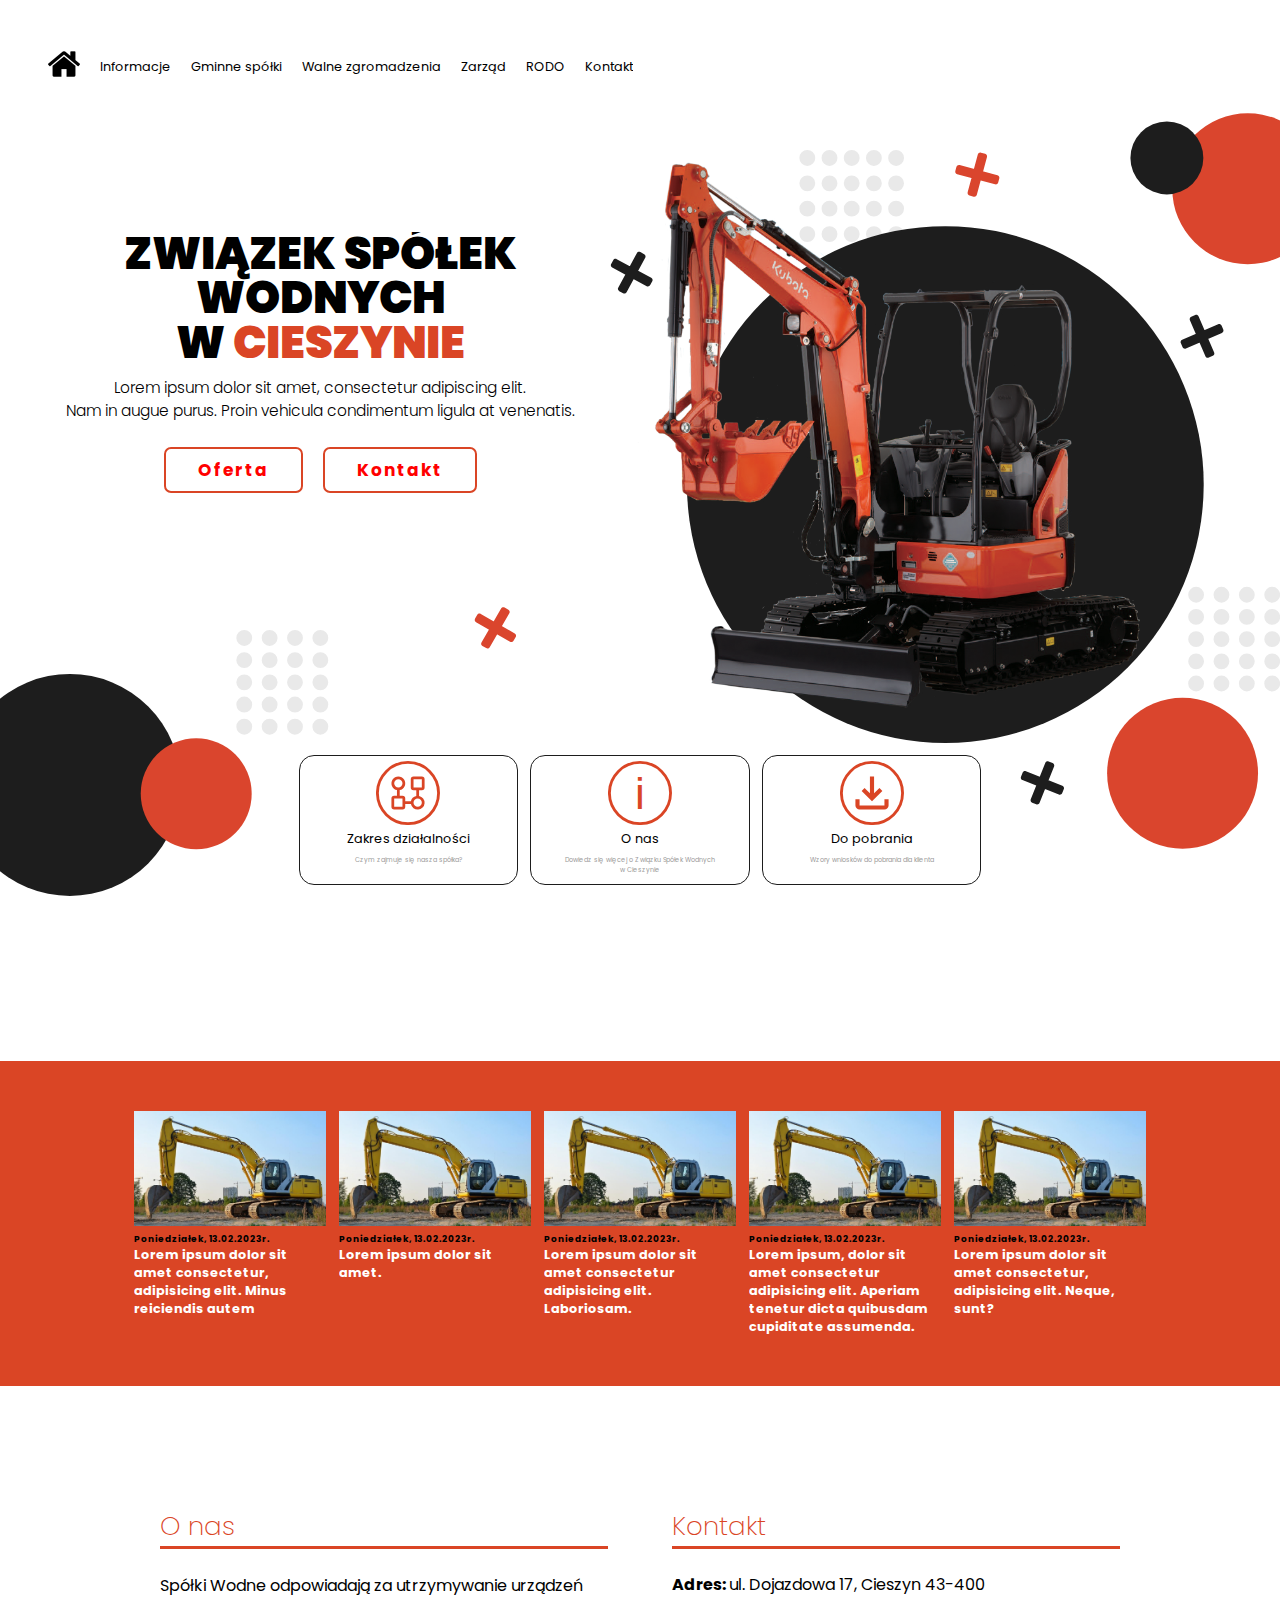
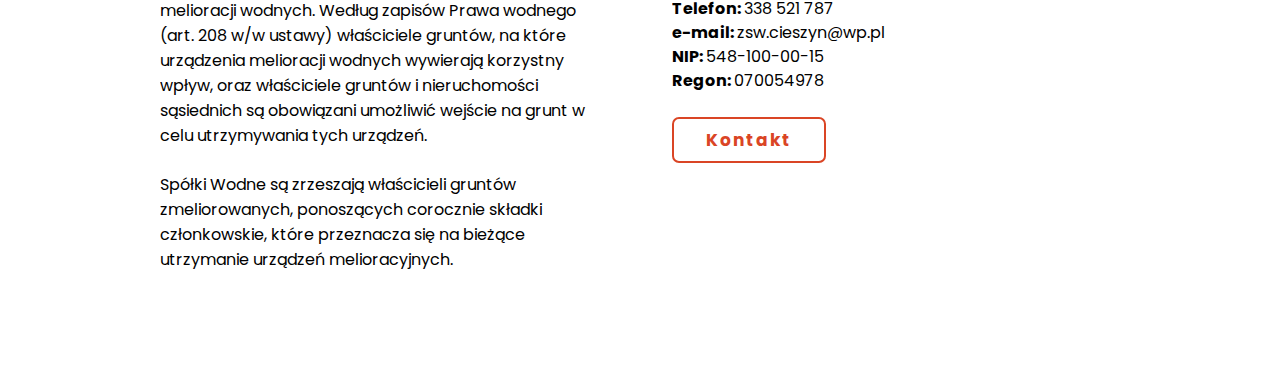
<file: ZSW/pub/index.html>
<!DOCTYPE html>
<html lang="pl">
<head>
    <meta charset="UTF-8">
    <meta http-equiv="X-UA-Compatible" content="IE=edge">
    <meta name="viewport" content="width=device-width, initial-scale=1.0">
    <link rel="stylesheet" href="assets/css/style.css">
    <link rel="preconnect" href="https://fonts.googleapis.com">
    <link rel="preconnect" href="https://fonts.gstatic.com" crossorigin>
    <link href="https://fonts.googleapis.com/css2?family=Poppins:wght@300;400;700;900&display=swap" rel="stylesheet">
    <title>Document</title>
</head>
<body>
    <div class="all">

        <div class="up-navbar">

            <div class="up-navbar-left">

                <ul id="menu">

                    <li><img id="home-logo" src="assets/image/home.png"></li>
                    <li><p>Informacje</p></li>
                    <li><p>Gminne spółki</p></li>
                    <li><p>Walne zgromadzenia</p></li>
                    <li><p>Zarząd</p></li>
                    <li><p>RODO</p></li>
                    <li><p>Kontakt</p></li>

                </ul>
                
            </div>
            <div class="up-navbar-right"></div>

        </div>

        <div class="mid-section">

            <div class="mid-section-left">

                <div class="mid-section-left-headline"><h1>ZWIĄZEK SPÓŁEK<br>WODNYCH<br>W <span class="ch">CIESZYNIE</span></h1></div>

                <div class="mid-section-left-text"><p>Lorem ipsum dolor sit amet, consectetur adipiscing elit.<br> 
                    Nam in augue purus. Proin vehicula condimentum ligula at venenatis.</p></div>

                <div class="mid-section-left-buttons">

                    <button id="oferta">Oferta</button>
                    <button id="kontakt">Kontakt</button>

                </div>
                
            </div>

            <div class="mid-section-right"></div>
            
        </div>

        <div class="down-section">

            <div class="down-section-zakres">

                <div class="ikona"><svg width="23.812mm" height="23.812mm" id="svg-icon" version="1.1" viewBox="0 0 23.812 23.812" xml:space="preserve" xmlns="http://www.w3.org/2000/svg"><g transform="translate(-106.52 -148.44)"><path d="m123.57 159.32a1.028 1.028 0 0 0 1.028-1.028v-3.0841a1.028 1.028 0 0 0-1.028-1.028h-3.0842a1.028 1.028 0 0 0-1.028 1.028v3.0841a1.028 1.028 0 0 0 1.028 1.028h1.0281v2.1075a2.5701 2.5701 0 0 0-2.0047 2.0047h-2.1075v-1.0281a1.028 1.028 0 0 0-1.028-1.028h-1.028v-2.1075a2.5701 2.5701 0 1 0-1.028 0v2.1075h-1.0281a1.028 1.028 0 0 0-1.028 1.028v3.0842a1.028 1.028 0 0 0 1.028 1.028h3.0842a1.028 1.028 0 0 0 1.028-1.028v-1.028h2.1075a2.5701 2.5701 0 1 0 3.0327-3.0328v-2.1075zm-10.281-2.5701a1.5421 1.5421 0 1 1 1.5421 1.5421 1.5421 1.5421 0 0 1-1.5421-1.5421zm3.0842 8.7384h-3.0842v-3.0842h3.0842zm7.1964-1.5421a1.5421 1.5421 0 1 1-1.5421-1.5421 1.5421 1.5421 0 0 1 1.5421 1.5421zm-3.0842-8.7384h3.0842v3.0841h-3.0842z" fill="#da4525" stroke-width="1.1906"/><circle cx="118.42" cy="160.35" r="11.377" fill="none" stroke="#da4525" stroke-linecap="round" stroke-width="1.0583"/></g></svg></div>
                <div class="tekst"><p>Zakres działalności</p></div>
                <div class="tekst-small"><p>Czym zajmuje się nasza spółka?</p></div>

            </div>
            <div class="down-section-onas">

                <div class="ikona"><svg width="23.812mm" height="23.812mm" id="svg-icon" version="1.1" viewBox="0 0 23.812 23.812" xml:space="preserve" xmlns="http://www.w3.org/2000/svg"><g transform="translate(-106.52 -148.44)"><circle cx="118.42" cy="160.35" r="11.377" fill="none" stroke="#da4525" stroke-linecap="round" stroke-width="1.0583"/><text x="116.60964" y="166.23296" fill="#da4525" font-family="Arial" font-size="16.449px" stroke-width=".26458" style="line-height:1.25" xml:space="preserve"><tspan x="116.60964" y="166.23296" fill="#da4525" font-size="16.449px" stroke-width=".26458">i</tspan></text></g></svg></div>
                <div class="tekst"><p>O nas</p></div>
                <div class="tekst-small"><p>Dowiedz się więcej o Związku Spółek Wodnych<br>w Cieszynie</p></div>

            </div>
            <div class="down-section-dopobrania">

                <div class="ikona"><svg width="23.812mm" height="23.812mm" id="svg-icon" version="1.1" viewBox="0 0 23.812 23.812" xml:space="preserve" xmlns="http://www.w3.org/2000/svg"><g transform="translate(-106.52 -148.44)"><circle cx="118.42" cy="160.35" r="11.377" fill="none" stroke="#da4525" stroke-linecap="round" stroke-width="1.0583"/><path d="m113.8 166.51q-0.6361 0-1.0887-0.4526-0.45336-0.45338-0.45336-1.0895v-2.3131h1.5421v2.3131h9.2524v-2.3131h1.5421v2.3131q0 0.6361-0.4526 1.0895-0.45337 0.4526-1.0895 0.4526zm4.6262-3.0842-3.8552-3.8552 1.0794-1.118 2.0047 2.0047v-6.284h1.5421v6.284l2.0047-2.0047 1.0795 1.118z" fill="#da4525" stroke-width="1.5875"/></g></svg></div>
                <div class="tekst"><p>Do pobrania</p></div>
                <div class="tekst-small"><p>Wzory wniosków do pobrania dla klienta</p></div>

            </div>

        </div>

    </div>

    <div class="annoucements-title">

        <div class="announcement">

            <img src="./assets/image/koparka.jpg" id="announcement-image">
            <div class="announcement-date"><p id="a_date">Poniedziałek, 13.02.2023r.</p></div>
            <div class="announcement-text"><h2 id="a_text">Lorem ipsum dolor sit amet consectetur, adipisicing elit. Minus
                reiciendis autem</h2></div>

        </div>
        <div class="announcement">

            <img src="./assets/image/koparka.jpg" id="announcement-image">
            <div class="announcement-date"><p id="a_date">Poniedziałek, 13.02.2023r.</p></div>
            <div class="announcement-text"><h2 id="a_text">Lorem ipsum dolor sit amet.</h2></div>

        </div>
        <div class="announcement">

            <img src="./assets/image/koparka.jpg" id="announcement-image">
            <div class="announcement-date"><p id="a_date">Poniedziałek, 13.02.2023r.</p></div>
            <div class="announcement-text"><h2 id="a_text">Lorem ipsum dolor sit amet consectetur adipisicing elit.
                Laboriosam.</h2></div>

        </div>
        <div class="announcement">

            <img src="./assets/image/koparka.jpg" id="announcement-image">
            <div class="announcement-date"><p id="a_date">Poniedziałek, 13.02.2023r.</p></div>
            <div class="announcement-text"><h2 id="a_text">Lorem ipsum, dolor sit amet consectetur adipisicing elit. Aperiam
                tenetur dicta quibusdam cupiditate assumenda.</h2></div>

        </div>
        <div class="announcement">

            <img src="./assets/image/koparka.jpg" id="announcement-image">
            <div class="announcement-date"><p id="a_date">Poniedziałek, 13.02.2023r.</p></div>
            <div class="announcement-text"><h2 id="a_text">Lorem ipsum dolor sit amet consectetur, adipisicing elit. Neque,
                sunt?</h2></div>

        </div>

    </div>

    <div class="spacer">
        <div class="information" id="about-us">
          <h2>O nas</h2>
          <p>
            Spółki Wodne odpowiadają za utrzymywanie urządzeń melioracji wodnych.
            Według zapisów Prawa wodnego (art. 208 w/w ustawy) właściciele
            gruntów, na które urządzenia melioracji wodnych wywierają korzystny
            wpływ, oraz właściciele gruntów i nieruchomości sąsiednich są
            obowiązani umożliwić wejście na grunt w celu utrzymywania tych
            urządzeń.
          </p>
          <p>Spółki Wodne są zrzeszają właścicieli gruntów zmeliorowanych, ponoszących corocznie składki członkowskie, które przeznacza się na bieżące utrzymanie urządzeń melioracyjnych.</p>
        </div>
        <div class="information" id="contact">
          <h2>Kontakt</h2>
          <div class="contact-info">
            <p id="address">Adres: <span id="test">ul. Dojazdowa 17, Cieszyn 43-400</span></p>
            <p id="telephone">Telefon: <span>338 521 787</span></p>
            <p id="email">e-mail: <span>zsw.cieszyn@wp.pl</span></p>
            <p id="nip">NIP: <span>548-100-00-15</span></p>
            <p id="regon">Regon: <span>070054978</span></p>
            <button id="contact-contact-btn">Kontakt</button>
          </div>
          <div class="contact-image"></div>
        </div>
      </div>

</body>
</html>
</file>
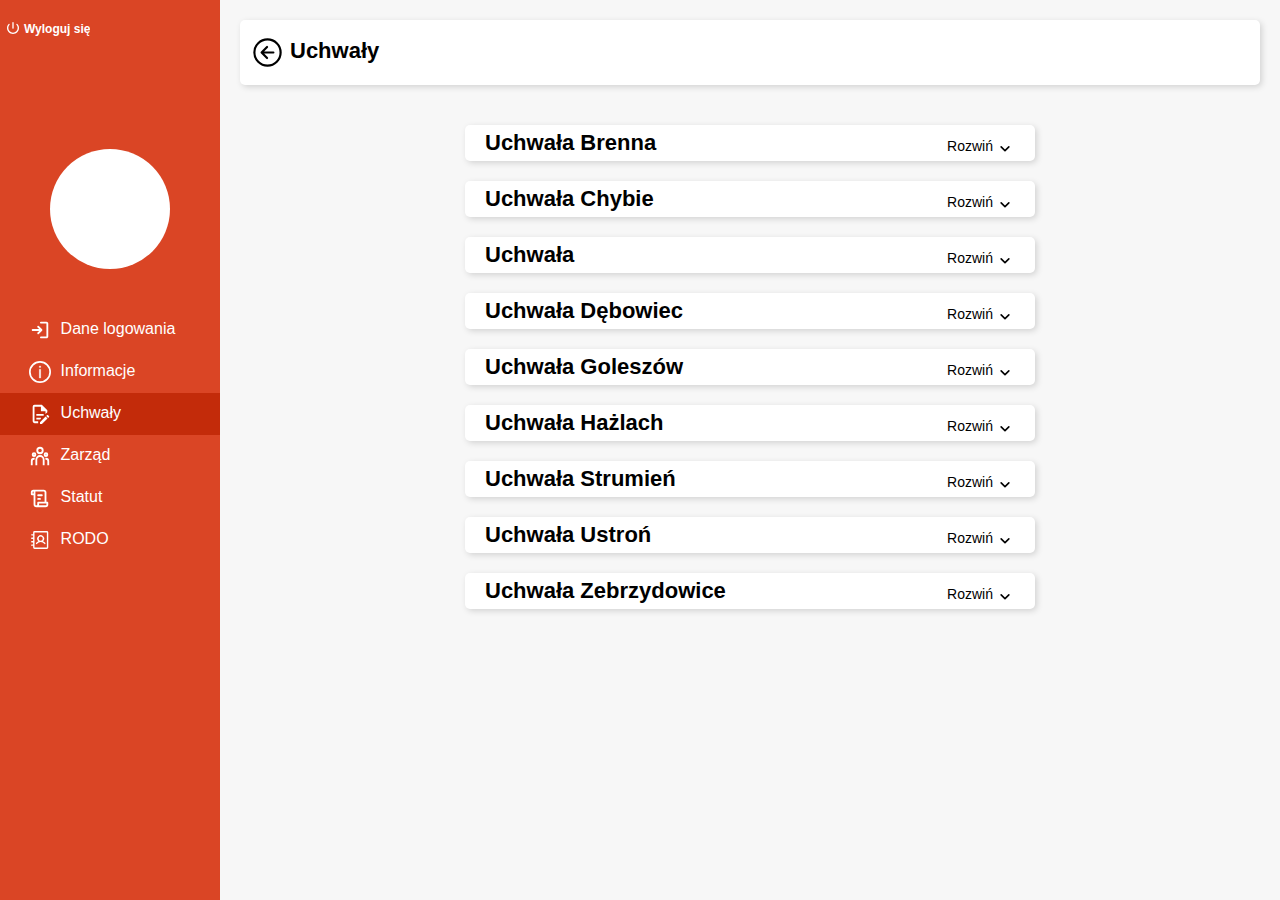
<file: ZSW/html/admin_uchwaly.html>
<!DOCTYPE html>
<html lang="pl">
  <head>
    <meta charset="UTF-8" />
    <meta http-equiv="X-UA-Compatible" content="IE=edge" />
    <meta name="viewport" content="width=device-width, initial-scale=1.0" />
    <link rel="stylesheet" href="../pub/assets/css/admin_uchwaly.css" />
    <title>Administrator - Związek spółek wodnych w Cieszynie</title>
  </head>
  <body>
    <main>
      <div class="left-menu">
        <div class="button-area">
          <button id="sign-out-button">
            <img src="../pub/assets/image/power-rounded.svg" />Wyloguj się
          </button>
        </div>
        <div class="user-icon"></div>
        <div class="menu">
          <ul>
            <li>
              <a href="admin_dane_logowania.html" id="dane-logowania">
                <img src="../pub/assets/image/login-rounded.svg" />Dane
                logowania
              </a>
            </li>
            <li>
              <a href="admin-panel.html" id="informacje">
                <img src="../pub/assets/image/info-menu-icon.svg" />Informacje
              </a>
            </li>
            <li>
              <a href="admin_uchwaly.html" id="uchwaly">
                <img
                  src="../pub/assets/image/file-text-edit-outline.svg"
                />Uchwały
              </a>
            </li>
            <li>
              <a href="admin_zarzad.html" id="zarzad"
                ><img src="../pub/assets/image/team-line.svg" />Zarząd</a
              >
            </li>
            <li>
              <a href="admin_statut.html" id="statut"
                ><img src="../pub/assets/image/paper-line.svg" />Statut</a
              >
            </li>
            <li>
              <a href="admin_rodo.html" id="rodo"
                ><img src="../pub/assets/image/address-book.svg" />RODO</a
              >
            </li>
          </ul>
        </div>
      </div>
      <div class="main-content">
        <div class="up-navbar">
          <h1>
            <a onclick="history.back()"
              ><img
                src="../pub/assets/image/arrow-back-circle-outline.svg" /></a
            >Uchwały
          </h1>
        </div>
        <div class="content-box">
          <div ondblclick="Expand()" class="uchwaly-box" id="brenna">
            <h2 id="uchwaly-title">Uchwała Brenna</h2>
            <span class="show-more" id="show-more"
              ><p class="show-more-text" id="show-more-text">Rozwiń</p>
              <img
                class="show-more-button"
                id="show-more-button"
                src="../pub/assets/image/expand-more-rounded.svg"
                alt="Show-more"
            /></span>
            <div class="spacer" id="spacer"></div>
            <div class="add-content" id="add-content">
              <form class="form" autocomplete="off" method="post">
                <div class="tytul">
                  <input
                    placeholder=" "
                    class="inf-form-input"
                    id="inf-title-input"
                    type="text"
                  />
                  <label for="inf-title-input" class="inf-form-label"
                    >Tytuł uchwały</label
                  >
                </div>
                <div class="tytul">
                  <textarea
                    placeholder=" "
                    id="inf-text-input"
                    class="inf-form-input"
                    type="text"
                  ></textarea>
                  <label for="inf-text-input" class="inf-form-label"
                    >Treść uchwały</label
                  >
                </div>
              </form>
              <button class="add-uchwale" id="add-uchwale">
                Dodaj uchwałę
              </button>
            </div>
          </div>
          <div ondblclick="Expand2()" class="uchwaly-box" id="chybie">
            <h2 id="uchwaly-title-2">Uchwała Chybie</h2>
            <span class="show-more" id="show-more-2"
              ><p class="show-more-text" id="show-more-text-2">Rozwiń</p>
              <img
                class="show-more-button"
                id="show-more-button"
                src="../pub/assets/image/expand-more-rounded.svg"
                alt="Show-more"
            /></span>
            <div class="spacer" id="spacer-2"></div>
            <div class="add-content" id="add-content-2">
              <form class="form" autocomplete="off" method="post">
                <div class="tytul">
                  <input
                    placeholder=" "
                    class="inf-form-input"
                    id="inf-title-input"
                    type="text"
                  />
                  <label for="inf-title-input" class="inf-form-label"
                    >Tytuł uchwały</label
                  >
                </div>
                <div class="tytul">
                  <textarea
                    placeholder=" "
                    id="inf-text-input"
                    class="inf-form-input"
                    type="text"
                  ></textarea>
                  <label for="inf-text-input" class="inf-form-label"
                    >Treść uchwały</label
                  >
                </div>
              </form>
              <button class="add-uchwale" id="add-uchwale-2">
                Dodaj uchwałę
              </button>
            </div>
          </div>
          <div ondblclick="Expand3()" class="uchwaly-box" id="cieszyn">
            <h2 id="uchwaly-title-3">Uchwała</h2>
            <span class="show-more" id="show-more-3"
              ><p class="show-more-text" id="show-more-text-3">Rozwiń</p>
              <img
                class="show-more-button"
                id="show-more-button"
                src="../pub/assets/image/expand-more-rounded.svg"
                alt="Show-more"
            /></span>
            <div class="spacer" id="spacer-3"></div>
            <div class="add-content" id="add-content-3">
              <form class="form" autocomplete="off" method="post">
                <div class="tytul">
                  <input
                    placeholder=" "
                    class="inf-form-input"
                    id="inf-title-input"
                    type="text"
                  />
                  <label for="inf-title-input" class="inf-form-label"
                    >Tytuł uchwały</label
                  >
                </div>
                <div class="tytul">
                  <textarea
                    placeholder=" "
                    id="inf-text-input"
                    class="inf-form-input"
                    type="text"
                  ></textarea>
                  <label for="inf-text-input" class="inf-form-label"
                    >Treść uchwały</label
                  >
                </div>
              </form>
              <button class="add-uchwale" id="add-uchwale-3">
                Dodaj uchwałę
              </button>
            </div>
          </div>
          <div ondblclick="Expand4()" class="uchwaly-box" id="debowiec">
            <h2 id="uchwaly-title-4">Uchwała Dębowiec</h2>
            <span class="show-more" id="show-more-4"
              ><p class="show-more-text" id="show-more-text-4">Rozwiń</p>
              <img
                class="show-more-button"
                id="show-more-button"
                src="../pub/assets/image/expand-more-rounded.svg"
                alt="Show-more"
            /></span>
            <div class="spacer" id="spacer-4"></div>
            <div class="add-content" id="add-content-4">
              <form class="form" autocomplete="off" method="post">
                <div class="tytul">
                  <input
                    placeholder=" "
                    class="inf-form-input"
                    id="inf-title-input"
                    type="text"
                  />
                  <label for="inf-title-input" class="inf-form-label"
                    >Tytuł uchwały</label
                  >
                </div>
                <div class="tytul">
                  <textarea
                    placeholder=" "
                    id="inf-text-input"
                    class="inf-form-input"
                    type="text"
                  ></textarea>
                  <label for="inf-text-input" class="inf-form-label"
                    >Treść uchwały</label
                  >
                </div>
              </form>
              <button class="add-uchwale" id="add-uchwale-4">
                Dodaj uchwałę
              </button>
            </div>
          </div>
          <div ondblclick="Expand5()" class="uchwaly-box" id="goleszow">
            <h2 id="uchwaly-title-5">Uchwała Goleszów</h2>
            <span class="show-more" id="show-more-5"
              ><p class="show-more-text" id="show-more-text-5">Rozwiń</p>
              <img
                class="show-more-button"
                id="show-more-button"
                src="../pub/assets/image/expand-more-rounded.svg"
                alt="Show-more"
            /></span>
            <div class="spacer" id="spacer-5"></div>
            <div class="add-content" id="add-content-5">
              <form class="form" autocomplete="off" method="post">
                <div class="tytul">
                  <input
                    placeholder=" "
                    class="inf-form-input"
                    id="inf-title-input"
                    type="text"
                  />
                  <label for="inf-title-input" class="inf-form-label"
                    >Tytuł uchwały</label
                  >
                </div>
                <div class="tytul">
                  <textarea
                    placeholder=" "
                    id="inf-text-input"
                    class="inf-form-input"
                    type="text"
                  ></textarea>
                  <label for="inf-text-input" class="inf-form-label"
                    >Treść uchwały</label
                  >
                </div>
              </form>
              <button class="add-uchwale" id="add-uchwale-5">
                Dodaj uchwałę
              </button>
            </div>
          </div>
          <div ondblclick="Expand6()" class="uchwaly-box" id="hazlach">
            <h2 id="uchwaly-title-6">Uchwała Hażlach</h2>
            <span class="show-more" id="show-more-6"
              ><p class="show-more-text" id="show-more-text-6">Rozwiń</p>
              <img
                class="show-more-button"
                id="show-more-button"
                src="../pub/assets/image/expand-more-rounded.svg"
                alt="Show-more"
            /></span>
            <div class="spacer" id="spacer-6"></div>
            <div class="add-content" id="add-content-6">
              <form class="form" autocomplete="off" method="post">
                <div class="tytul">
                  <input
                    placeholder=" "
                    class="inf-form-input"
                    id="inf-title-input"
                    type="text"
                  />
                  <label for="inf-title-input" class="inf-form-label"
                    >Tytuł uchwały</label
                  >
                </div>
                <div class="tytul">
                  <textarea
                    placeholder=" "
                    id="inf-text-input"
                    class="inf-form-input"
                    type="text"
                  ></textarea>
                  <label for="inf-text-input" class="inf-form-label"
                    >Treść uchwały</label
                  >
                </div>
              </form>
              <button class="add-uchwale" id="add-uchwale-6">
                Dodaj uchwałę
              </button>
            </div>
          </div>
          <div ondblclick="Expand7()" class="uchwaly-box" id="strumien">
            <h2 id="uchwaly-title-7">Uchwała Strumień</h2>
            <span class="show-more" id="show-more-7"
              ><p class="show-more-text" id="show-more-text-7">Rozwiń</p>
              <img
                class="show-more-button"
                id="show-more-button"
                src="../pub/assets/image/expand-more-rounded.svg"
                alt="Show-more"
            /></span>
            <div class="spacer" id="spacer-7"></div>
            <div class="add-content" id="add-content-7">
              <form class="form" autocomplete="off" method="post">
                <div class="tytul">
                  <input
                    placeholder=" "
                    class="inf-form-input"
                    id="inf-title-input"
                    type="text"
                  />
                  <label for="inf-title-input" class="inf-form-label"
                    >Tytuł uchwały</label
                  >
                </div>
                <div class="tytul">
                  <textarea
                    placeholder=" "
                    id="inf-text-input"
                    class="inf-form-input"
                    type="text"
                  ></textarea>
                  <label for="inf-text-input" class="inf-form-label"
                    >Treść uchwały</label
                  >
                </div>
              </form>
              <button class="add-uchwale" id="add-uchwale-7">
                Dodaj uchwałę
              </button>
            </div>
          </div>
          <div ondblclick="Expand8()" class="uchwaly-box" id="ustron">
            <h2 id="uchwaly-title-8">Uchwała Ustroń</h2>
            <span class="show-more" id="show-more-8"
              ><p class="show-more-text" id="show-more-text-8">Rozwiń</p>
              <img
                class="show-more-button"
                id="show-more-button"
                src="../pub/assets/image/expand-more-rounded.svg"
                alt="Show-more"
            /></span>
            <div class="spacer" id="spacer-8"></div>
            <div class="add-content" id="add-content-8">
              <form class="form" autocomplete="off" method="post">
                <div class="tytul">
                  <input
                    placeholder=" "
                    class="inf-form-input"
                    id="inf-title-input"
                    type="text"
                  />
                  <label for="inf-title-input" class="inf-form-label"
                    >Tytuł uchwały</label
                  >
                </div>
                <div class="tytul">
                  <textarea
                    placeholder=" "
                    id="inf-text-input"
                    class="inf-form-input"
                    type="text"
                  ></textarea>
                  <label for="inf-text-input" class="inf-form-label"
                    >Treść uchwały</label
                  >
                </div>
              </form>
              <button class="add-uchwale" id="add-uchwale-8">
                Dodaj uchwałę
              </button>
            </div>
          </div>
          <div ondblclick="Expand9()" class="uchwaly-box" id="zebrzydowice">
            <h2 id="uchwaly-title-9">Uchwała Zebrzydowice</h2>
            <span class="show-more" id="show-more-9"
              ><p class="show-more-text" id="show-more-text-9">Rozwiń</p>
              <img
                class="show-more-button"
                id="show-more-button"
                src="../pub/assets/image/expand-more-rounded.svg"
                alt="Show-more"
            /></span>
            <div class="spacer" id="spacer-9"></div>
            <div class="add-content" id="add-content-9">
              <form class="form" autocomplete="off" method="post">
                <div class="tytul">
                  <input
                    placeholder=" "
                    class="inf-form-input"
                    id="inf-title-input"
                    type="text"
                  />
                  <label for="inf-title-input" class="inf-form-label"
                    >Tytuł uchwały</label
                  >
                </div>
                <div class="tytul">
                  <textarea
                    placeholder=" "
                    id="inf-text-input"
                    class="inf-form-input"
                    type="text"
                  ></textarea>
                  <label for="inf-text-input" class="inf-form-label"
                    >Treść uchwały</label
                  >
                </div>
              </form>
              <button class="add-uchwale" id="add-uchwale-9">
                Dodaj uchwałę
              </button>
            </div>
          </div>
        </div>
      </div>
    </main>
    <script src="../pub/assets/js/admin_uchwaly.js"></script>
  </body>
</html>
</file>
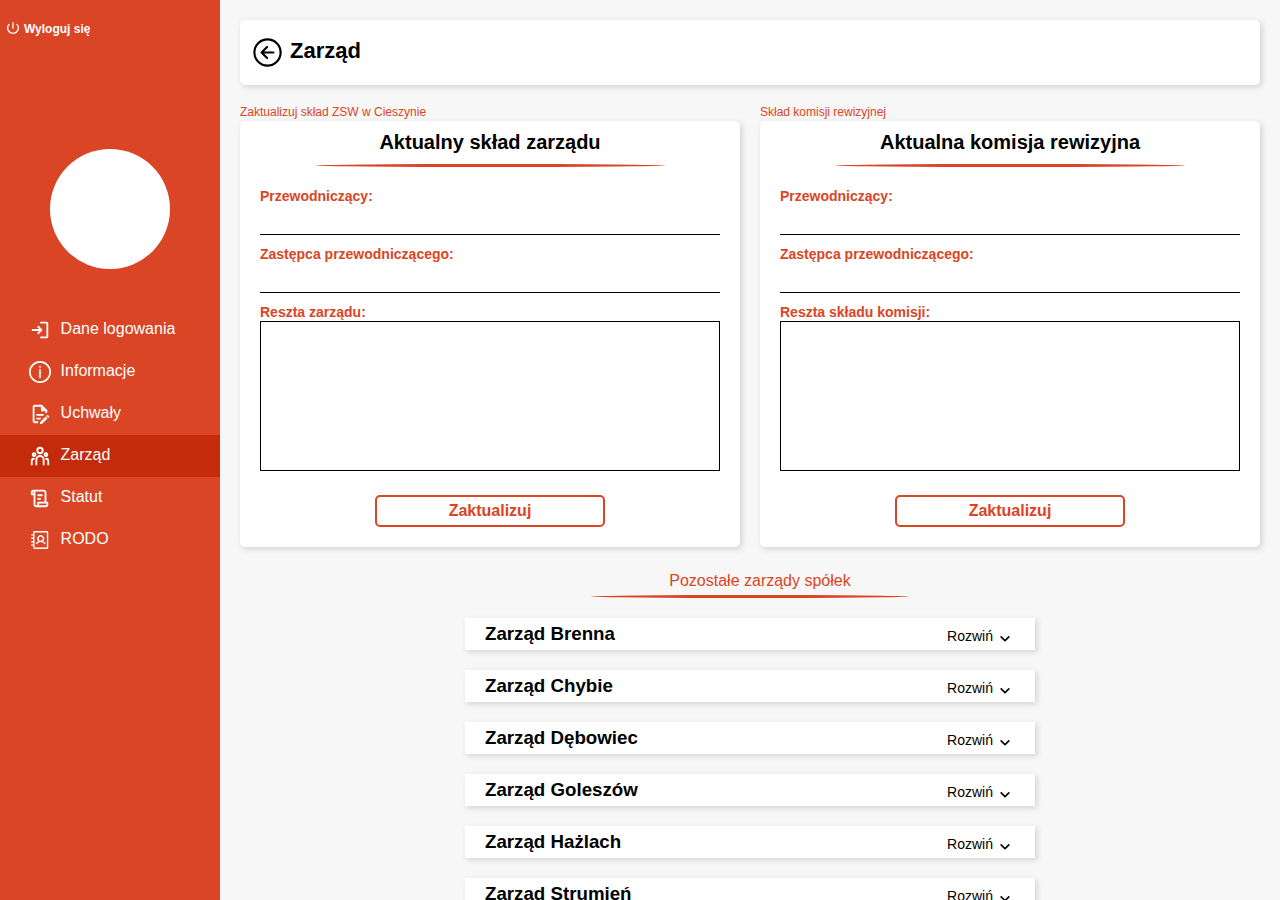
<file: ZSW/html/admin_zarzad.html>
<!DOCTYPE html>
<html lang="pl">
  <head>
    <meta charset="UTF-8" />
    <meta http-equiv="X-UA-Compatible" content="IE=edge" />
    <meta name="viewport" content="width=device-width, initial-scale=1.0" />
    <link rel="stylesheet" href="../pub/assets/css/admin_zarzad.css" />
    <title>Administrator - Związek spółek wodnych w Cieszynie</title>
  </head>
  <body>
    <main>
      <div class="left-menu">
        <div class="button-area">
          <button id="sign-out-button">
            <img src="../pub/assets/image/power-rounded.svg" />Wyloguj się
          </button>
        </div>
        <div class="user-icon"></div>
        <div class="menu">
          <ul>
            <li>
              <a href="admin_dane_logowania.html" id="dane-logowania">
                <img src="../pub/assets/image/login-rounded.svg" />Dane
                logowania
              </a>
            </li>
            <li>
              <a href="admin-panel.html" id="informacje">
                <img src="../pub/assets/image/info-menu-icon.svg" />Informacje
              </a>
            </li>
            <li>
              <a href="admin_uchwaly.html" id="uchwaly">
                <img
                  src="../pub/assets/image/file-text-edit-outline.svg"
                />Uchwały
              </a>
            </li>
            <li>
              <a href="admin_zarzad.html" id="zarzad"
                ><img src="../pub/assets/image/team-line.svg" />Zarząd</a
              >
            </li>
            <li>
              <a href="admin_statut.html" id="statut"
                ><img src="../pub/assets/image/paper-line.svg" />Statut</a
              >
            </li>
            <li>
              <a href="admin_rodo.html" id="rodo"
                ><img src="../pub/assets/image/address-book.svg" />RODO</a
              >
            </li>
          </ul>
        </div>
      </div>
      <div class="main-content">
        <div class="up-navbar">
          <h1>
            <a onclick="history.back()"
              ><img
                src="../pub/assets/image/arrow-back-circle-outline.svg" /></a
            >Zarząd
          </h1>
        </div>
        <div class="box-title">
          <div class="inf-title"><p>Zaktualizuj skład ZSW w Cieszynie</p></div>
          <div class="img-title"><p>Skład komisji rewizyjnej</p></div>
        </div>
        <div class="information-input-box">
          <div class="informations">
            <h2>Aktualny skład zarządu</h2>
            <div class="spacer" id="spacer"></div>
            <form class="form" id="first-form">
              <label for="przewodniczacy" class="form-label"
                >Przewodniczący:</label
              >
              <input type="text" class="form-input" id="przewodniczacy" />
              <label for="zastepa-przewodniczacego" class="form-label"
                >Zastępca przewodniczącego:</label
              >
              <input
                type="text"
                class="form-input"
                id="zastepa-przewodniczacego"
              />
              <label for="zastepa-przewodniczacego" class="form-label"
                >Reszta zarządu:</label
              >
              <textarea class="form-textarea"></textarea>
              <div class="btn-area">
                <button id="update-btn">Zaktualizuj</button>
              </div>
            </form>
          </div>
          <div class="images-input-box">
            <h2>Aktualna komisja rewizyjna</h2>
            <div class="spacer" id="spacer"></div>
            <form class="form" id="first-form">
              <label for="przewodniczacy" class="form-label"
                >Przewodniczący:</label
              >
              <input type="text" class="form-input" id="przewodniczacy" />
              <label for="zastepa-przewodniczacego" class="form-label"
                >Zastępca przewodniczącego:</label
              >
              <input
                type="text"
                class="form-input"
                id="zastepa-przewodniczacego"
              />
              <label for="zastepa-przewodniczacego" class="form-label"
                >Reszta składu komisji:</label
              >
              <textarea class="form-textarea"></textarea>
              <div class="btn-area">
                <button id="update-btn">Zaktualizuj</button>
              </div>
            </form>
          </div>
        </div>
        <div class="box-title">
          <div class="inf-title" id="second-title-box">
            <p>Pozostałe zarządy spółek</p>
          </div>
        </div>
        <div class="spacer" id="second-spacer"></div>
        <div ondblclick="Expand()" class="zarzad-box" id="brenna">
          <h3 id="zarzad-title">Zarząd Brenna</h3>
          <div class="rest-spacer" id="rest-spacer"></div>
          <span class="show-more" id="show-more"
            ><p class="show-more-text" id="show-more-text">Rozwiń</p>
            <img
              class="show-more-button"
              id="show-more-button"
              src="../pub/assets/image/expand-more-rounded.svg"
              alt="Show-more"
          /></span>
          <form class="form" id="form">
            <label for="przewodniczacy" class="form-label"
              >Przewodniczący:</label
            >
            <input type="text" class="form-input" id="przewodniczacy" />
            <label for="zastepa-przewodniczacego" class="form-label"
              >Zastępca przewodniczącego:</label
            >
            <input
              type="text"
              class="form-input"
              id="zastepa-przewodniczacego"
            />
            <label for="zastepa-przewodniczacego" class="form-label"
              >Reszta składu zarządu:</label
            >
            <textarea class="form-textarea"></textarea>
            <div class="btn-area">
              <button id="update-btn">Zaktualizuj</button>
            </div>
          </form>
        </div>
        <div ondblclick="Expand2()" class="zarzad-box" id="chybie">
          <h3 id="zarzad-title-2">Zarząd Chybie</h3>
          <div class="rest-spacer" id="rest-spacer-2"></div>
          <span class="show-more" id="show-more-2"
            ><p class="show-more-text" id="show-more-text">Rozwiń</p>
            <img
              class="show-more-button"
              id="show-more-button"
              src="../pub/assets/image/expand-more-rounded.svg"
              alt="Show-more"
          /></span>
          <form class="form" id="form-2">
            <label for="przewodniczacy" class="form-label"
              >Przewodniczący:</label
            >
            <input type="text" class="form-input" id="przewodniczacy" />
            <label for="zastepa-przewodniczacego" class="form-label"
              >Zastępca przewodniczącego:</label
            >
            <input
              type="text"
              class="form-input"
              id="zastepa-przewodniczacego"
            />
            <label for="zastepa-przewodniczacego" class="form-label"
              >Reszta składu zarządu:</label
            >
            <textarea class="form-textarea"></textarea>
            <div class="btn-area">
              <button id="update-btn">Zaktualizuj</button>
            </div>
          </form>
        </div>
        <div ondblclick="Expand3()" class="zarzad-box" id="debowiec">
          <h3 id="zarzad-title-3">Zarząd Dębowiec</h3>
          <div class="rest-spacer" id="rest-spacer-3"></div>
          <span class="show-more" id="show-more-3"
            ><p class="show-more-text" id="show-more-text">Rozwiń</p>
            <img
              class="show-more-button"
              id="show-more-button"
              src="../pub/assets/image/expand-more-rounded.svg"
              alt="Show-more"
          /></span>
          <form class="form" id="form-3">
            <label for="przewodniczacy" class="form-label"
              >Przewodniczący:</label
            >
            <input type="text" class="form-input" id="przewodniczacy" />
            <label for="zastepa-przewodniczacego" class="form-label"
              >Zastępca przewodniczącego:</label
            >
            <input
              type="text"
              class="form-input"
              id="zastepa-przewodniczacego"
            />
            <label for="zastepa-przewodniczacego" class="form-label"
              >Reszta składu zarządu:</label
            >
            <textarea class="form-textarea"></textarea>
            <div class="btn-area">
              <button id="update-btn">Zaktualizuj</button>
            </div>
          </form>
        </div>
        <div ondblclick="Expand4()" class="zarzad-box" id="goleszow">
          <h3 id="zarzad-title-4">Zarząd Goleszów</h3>
          <div class="rest-spacer" id="rest-spacer-4"></div>
          <span class="show-more" id="show-more-4"
            ><p class="show-more-text" id="show-more-text">Rozwiń</p>
            <img
              class="show-more-button"
              id="show-more-button"
              src="../pub/assets/image/expand-more-rounded.svg"
              alt="Show-more"
          /></span>
          <form class="form" id="form-4">
            <label for="przewodniczacy" class="form-label"
              >Przewodniczący:</label
            >
            <input type="text" class="form-input" id="przewodniczacy" />
            <label for="zastepa-przewodniczacego" class="form-label"
              >Zastępca przewodniczącego:</label
            >
            <input
              type="text"
              class="form-input"
              id="zastepa-przewodniczacego"
            />
            <label for="zastepa-przewodniczacego" class="form-label"
              >Reszta składu zarządu:</label
            >
            <textarea class="form-textarea"></textarea>
            <div class="btn-area">
              <button id="update-btn">Zaktualizuj</button>
            </div>
          </form>
        </div>
        <div ondblclick="Expand5()" class="zarzad-box" id="hazlach">
          <h3 id="zarzad-title-5">Zarząd Hażlach</h3>
          <div class="rest-spacer" id="rest-spacer-5"></div>
          <span class="show-more" id="show-more-5"
            ><p class="show-more-text" id="show-more-text">Rozwiń</p>
            <img
              class="show-more-button"
              id="show-more-button"
              src="../pub/assets/image/expand-more-rounded.svg"
              alt="Show-more"
          /></span>
          <form class="form" id="form-5">
            <label for="przewodniczacy" class="form-label"
              >Przewodniczący:</label
            >
            <input type="text" class="form-input" id="przewodniczacy" />
            <label for="zastepa-przewodniczacego" class="form-label"
              >Zastępca przewodniczącego:</label
            >
            <input
              type="text"
              class="form-input"
              id="zastepa-przewodniczacego"
            />
            <label for="zastepa-przewodniczacego" class="form-label"
              >Reszta składu zarządu:</label
            >
            <textarea class="form-textarea"></textarea>
            <div class="btn-area">
              <button id="update-btn">Zaktualizuj</button>
            </div>
          </form>
        </div>
        <div ondblclick="Expand6()" class="zarzad-box" id="strumien">
          <h3 id="zarzad-title-6">Zarząd Strumień</h3>
          <div class="rest-spacer" id="rest-spacer-6"></div>
          <span class="show-more" id="show-more-6"
            ><p class="show-more-text" id="show-more-text">Rozwiń</p>
            <img
              class="show-more-button"
              id="show-more-button"
              src="../pub/assets/image/expand-more-rounded.svg"
              alt="Show-more"
          /></span>
          <form class="form" id="form-6">
            <label for="przewodniczacy" class="form-label"
              >Przewodniczący:</label
            >
            <input type="text" class="form-input" id="przewodniczacy" />
            <label for="zastepa-przewodniczacego" class="form-label"
              >Zastępca przewodniczącego:</label
            >
            <input
              type="text"
              class="form-input"
              id="zastepa-przewodniczacego"
            />
            <label for="zastepa-przewodniczacego" class="form-label"
              >Reszta składu zarządu:</label
            >
            <textarea class="form-textarea"></textarea>
            <div class="btn-area">
              <button id="update-btn">Zaktualizuj</button>
            </div>
          </form>
        </div>
        <div ondblclick="Expand7()" class="zarzad-box" id="ustron">
          <h3 id="zarzad-title-7">Zarząd Ustroń</h3>
          <div class="rest-spacer" id="rest-spacer-7"></div>
          <span class="show-more" id="show-more-7"
            ><p class="show-more-text" id="show-more-text">Rozwiń</p>
            <img
              class="show-more-button"
              id="show-more-button"
              src="../pub/assets/image/expand-more-rounded.svg"
              alt="Show-more"
          /></span>
          <form class="form" id="form-7">
            <label for="przewodniczacy" class="form-label"
              >Przewodniczący:</label
            >
            <input type="text" class="form-input" id="przewodniczacy" />
            <label for="zastepa-przewodniczacego" class="form-label"
              >Zastępca przewodniczącego:</label
            >
            <input
              type="text"
              class="form-input"
              id="zastepa-przewodniczacego"
            />
            <label for="zastepa-przewodniczacego" class="form-label"
              >Reszta składu zarządu:</label
            >
            <textarea class="form-textarea"></textarea>
            <div class="btn-area">
              <button id="update-btn">Zaktualizuj</button>
            </div>
          </form>
        </div>
        <div ondblclick="Expand8()" class="zarzad-box" id="zebrzydowice">
          <h3 id="zarzad-title-8">Zarząd Zebrzydowice</h3>
          <div class="rest-spacer" id="rest-spacer-8"></div>
          <span class="show-more" id="show-more-8"
            ><p class="show-more-text" id="show-more-text">Rozwiń</p>
            <img
              class="show-more-button"
              id="show-more-button"
              src="../pub/assets/image/expand-more-rounded.svg"
              alt="Show-more"
          /></span>
          <form class="form" id="form-8">
            <label for="przewodniczacy" class="form-label"
              >Przewodniczący:</label
            >
            <input type="text" class="form-input" id="przewodniczacy" />
            <label for="zastepa-przewodniczacego" class="form-label"
              >Zastępca przewodniczącego:</label
            >
            <input
              type="text"
              class="form-input"
              id="zastepa-przewodniczacego"
            />
            <label for="zastepa-przewodniczacego" class="form-label"
              >Reszta składu zarządu:</label
            >
            <textarea class="form-textarea"></textarea>
            <div class="btn-area">
              <button id="update-btn">Zaktualizuj</button>
            </div>
          </form>
        </div>
      </div>
    </main>
    <script src="../pub/assets/js/admin_zarzad.js"></script>
  </body>
</html>
</file>
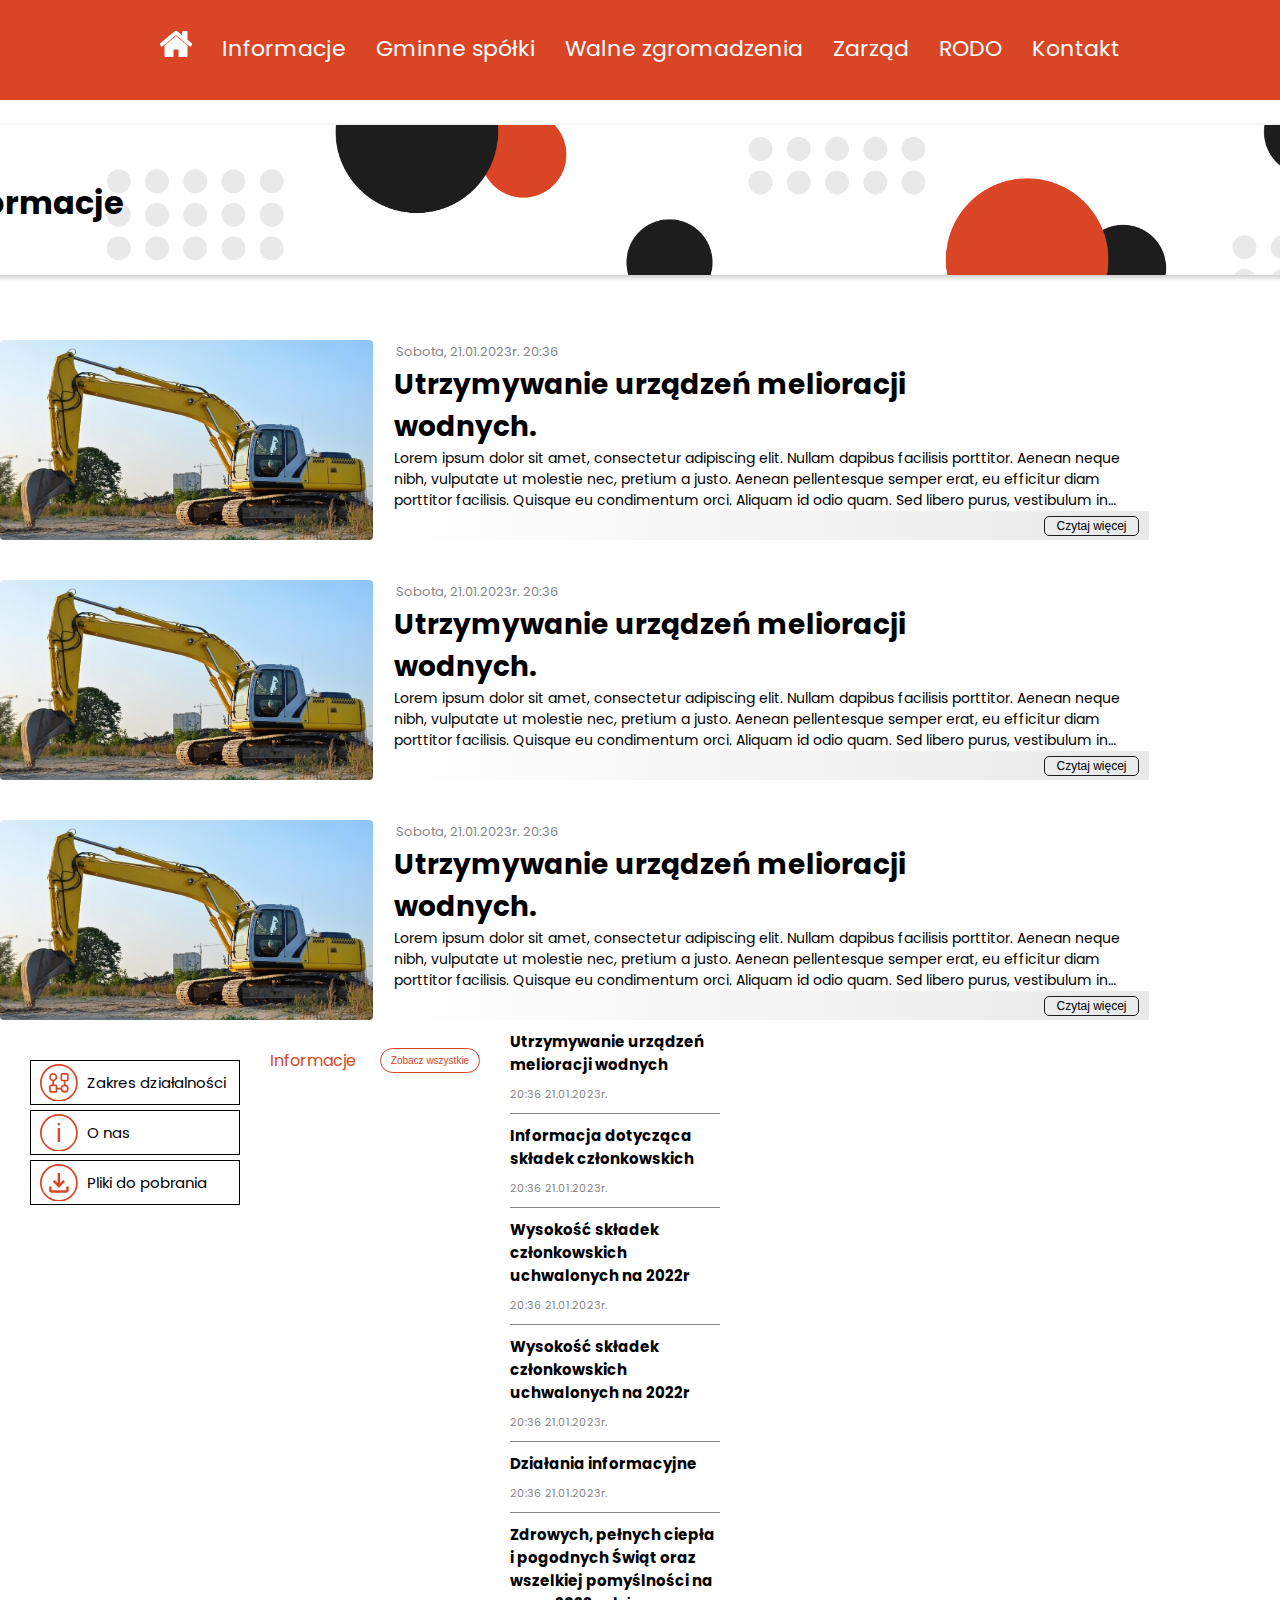
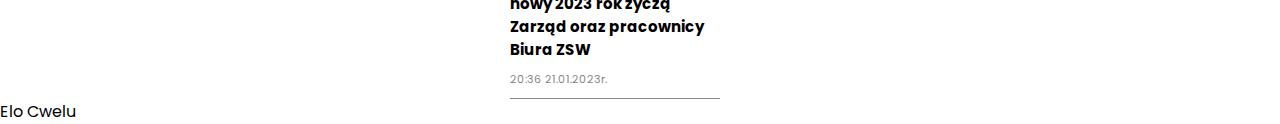
<file: ZSW/html/informacje.html>
<!DOCTYPE html>
<html lang="pl">
<head>
    <meta charset="UTF-8">
    <meta http-equiv="X-UA-Compatible" content="IE=edge">
    <meta name="viewport" content="width=device-width, initial-scale=1.0">
    <link rel="preconnect" href="https://fonts.googleapis.com">
    <link rel="preconnect" href="https://fonts.gstatic.com" crossorigin>
    <link href="https://fonts.googleapis.com/css2?family=Poppins:wght@300;400;700;900&display=swap" rel="stylesheet">
    <link rel="stylesheet" href="../pub/assets/css/informacje.css">
    <title>Document</title>
</head>
<body>

    <div class="up-navbar">

        <ul>

            <li><img src="../pub/assets/image/home-white.png" id="up-navbar-home"></li>
            <li>Informacje</li>
            <li>Gminne spółki</li>
            <li>Walne zgromadzenia</li>
            <li>Zarząd</li>
            <li>RODO</li>
            <li>Kontakt</li>

        </ul>

    </div>

    <div class="banner-box">

        <div class="banner"><h1>Informacje</h1></div>

    </div>

    <div class="main">

        <div class="main-all-informations">

            <div class="main-left">

                <div class="main-left-whole">

                    <div class="main-information-image"><img src="../pub/assets/image/koparka.jpg" id="image-id"></div>
                    <div class="main-information-text">

                        <div class="main-information-text-date"><p>Sobota, 21.01.2023r. 20:36</p></div>
                        <div class="main-information-text-headline"><h1>Utrzymywanie urządzeń melioracji wodnych.</h1></div>
                        <div class="main-information-text-text"><p>Lorem ipsum dolor sit amet, consectetur adipiscing elit. Nullam dapibus facilisis porttitor. Aenean neque nibh, vulputate ut molestie nec, pretium a justo. Aenean pellentesque semper erat, eu efficitur diam porttitor facilisis. Quisque eu condimentum orci. Aliquam id odio quam. Sed libero purus, vestibulum in tincidunt ut, bibendum nec arcu. Nunc vitae interdum ipsum, id luctus ante. Quisque mattis id nisi in fringilla. Etiam luctus quam non tellus maximus suscipit. Nulla purus diam, cursus sit amet vehicula non, facilisis sed orci. Morbi scelerisque eget lacus ac congue.</p></div>
                        <div class="main-information-text-button"><button id="more-button">Czytaj więcej</button></div>

                    </div>

                </div>

                <div class="main-left-whole">

                    <div class="main-information-image"><img src="../pub/assets/image/koparka.jpg" id="image-id"></div>
                    <div class="main-information-text">

                        <div class="main-information-text-date"><p>Sobota, 21.01.2023r. 20:36</p></div>
                        <div class="main-information-text-headline"><h1>Utrzymywanie urządzeń melioracji wodnych.</h1></div>
                        <div class="main-information-text-text"><p>Lorem ipsum dolor sit amet, consectetur adipiscing elit. Nullam dapibus facilisis porttitor. Aenean neque nibh, vulputate ut molestie nec, pretium a justo. Aenean pellentesque semper erat, eu efficitur diam porttitor facilisis. Quisque eu condimentum orci. Aliquam id odio quam. Sed libero purus, vestibulum in tincidunt ut, bibendum nec arcu. Nunc vitae interdum ipsum, id luctus ante. Quisque mattis id nisi in fringilla. Etiam luctus quam non tellus maximus suscipit. Nulla purus diam, cursus sit amet vehicula non, facilisis sed orci. Morbi scelerisque eget lacus ac congue.</p></div>
                        <div class="main-information-text-button"><button id="more-button">Czytaj więcej</button></div>

                    </div>

                </div>

                <div class="main-left-whole">

                    <div class="main-information-image"><img src="../pub/assets/image/koparka.jpg" id="image-id"></div>
                    <div class="main-information-text">

                        <div class="main-information-text-date"><p>Sobota, 21.01.2023r. 20:36</p></div>
                        <div class="main-information-text-headline"><h1>Utrzymywanie urządzeń melioracji wodnych.</h1></div>
                        <div class="main-information-text-text"><p>Lorem ipsum dolor sit amet, consectetur adipiscing elit. Nullam dapibus facilisis porttitor. Aenean neque nibh, vulputate ut molestie nec, pretium a justo. Aenean pellentesque semper erat, eu efficitur diam porttitor facilisis. Quisque eu condimentum orci. Aliquam id odio quam. Sed libero purus, vestibulum in tincidunt ut, bibendum nec arcu. Nunc vitae interdum ipsum, id luctus ante. Quisque mattis id nisi in fringilla. Etiam luctus quam non tellus maximus suscipit. Nulla purus diam, cursus sit amet vehicula non, facilisis sed orci. Morbi scelerisque eget lacus ac congue.</p></div>
                        <div class="main-information-text-button"><button id="more-button">Czytaj więcej</button></div>

                    </div>

                </div>

            </div>

            <div class="main-right-menu">

                <div class="zakres">
                    <div class="lg-img"><svg width="10mm" height="10mm" version="1.1" viewBox="0 0 23.812 23.812" xml:space="preserve" xmlns="http://www.w3.org/2000/svg"><g transform="translate(-106.52 -148.44)"><path d="m123.57 159.32a1.028 1.028 0 0 0 1.028-1.028v-3.0841a1.028 1.028 0 0 0-1.028-1.028h-3.0842a1.028 1.028 0 0 0-1.028 1.028v3.0841a1.028 1.028 0 0 0 1.028 1.028h1.0281v2.1075a2.5701 2.5701 0 0 0-2.0047 2.0047h-2.1075v-1.0281a1.028 1.028 0 0 0-1.028-1.028h-1.028v-2.1075a2.5701 2.5701 0 1 0-1.028 0v2.1075h-1.0281a1.028 1.028 0 0 0-1.028 1.028v3.0842a1.028 1.028 0 0 0 1.028 1.028h3.0842a1.028 1.028 0 0 0 1.028-1.028v-1.028h2.1075a2.5701 2.5701 0 1 0 3.0327-3.0328v-2.1075zm-10.281-2.5701a1.5421 1.5421 0 1 1 1.5421 1.5421 1.5421 1.5421 0 0 1-1.5421-1.5421zm3.0842 8.7384h-3.0842v-3.0842h3.0842zm7.1964-1.5421a1.5421 1.5421 0 1 1-1.5421-1.5421 1.5421 1.5421 0 0 1 1.5421 1.5421zm-3.0842-8.7384h3.0842v3.0841h-3.0842z" fill="#da4525" stroke-width="1.1906"/><circle cx="118.42" cy="160.35" r="11.377" fill="none" stroke="#da4525" stroke-linecap="round" stroke-width="1.0583"/></g></svg></div>
                    <div class="lg-text"><p>Zakres działalności</p></div>
                </div>
                <div class="onas">
                    <div class="lg-img"><svg width="10mm" height="10mm" version="1.1" viewBox="0 0 23.812 23.812" xml:space="preserve" xmlns="http://www.w3.org/2000/svg"><g transform="translate(-106.52 -148.44)"><circle cx="118.42" cy="160.35" r="11.377" fill="none" stroke="#da4525" stroke-linecap="round" stroke-width="1.0583"/><text x="116.60964" y="166.23296" fill="#da4525" font-family="Arial" font-size="16.449px" stroke-width=".26458" style="line-height:1.25" xml:space="preserve"><tspan x="116.60964" y="166.23296" fill="#da4525" font-size="16.449px" stroke-width=".26458">i</tspan></text></g></svg></div>
                    <div class="lg-text"><p>O nas</p></div>
                </div>
                <div class="pliki">
                    <div class="lg-img"><svg width="10mm" height="10mm" version="1.1" viewBox="0 0 23.812 23.812" xml:space="preserve" xmlns="http://www.w3.org/2000/svg"><g transform="translate(-106.52 -148.44)"><circle cx="118.42" cy="160.35" r="11.377" fill="none" stroke="#da4525" stroke-linecap="round" stroke-width="1.0583"/><path d="m113.8 166.51q-0.6361 0-1.0887-0.4526-0.45336-0.45338-0.45336-1.0895v-2.3131h1.5421v2.3131h9.2524v-2.3131h1.5421v2.3131q0 0.6361-0.4526 1.0895-0.45337 0.4526-1.0895 0.4526zm4.6262-3.0842-3.8552-3.8552 1.0794-1.118 2.0047 2.0047v-6.284h1.5421v6.284l2.0047-2.0047 1.0795 1.118z" fill="#da4525" stroke-width="1.5875"/></g></svg></div>
                    <div class="lg-text"><p>Pliki do pobrania</p></div>
                </div>

            </div>

            <div class="main-right-informacje-desc">

                <div class="informacje-text"><p>Informacje</p></div>
                <div class="informacje-button"><button id="show-button">Zobacz wszystkie</button></div>

            </div>

            <div class="main-right-informacje-text">

                <div class="main-right-informacje-text-whole">

                    <div class="main-right-informacje-text-header"><h1>Utrzymywanie urządzeń melioracji wodnych</h1></div>
                    <div class="main-right-informacje-text-date"><p>20:36 21.01.2023r.</p></div>
                    
                </div>

                <div class="main-right-informacje-text-whole">

                    <div class="main-right-informacje-text-header"><h1>Informacja dotycząca składek członkowskich</h1></div>
                    <div class="main-right-informacje-text-date"><p>20:36 21.01.2023r.</p></div>
                    
                </div>

                <div class="main-right-informacje-text-whole">

                    <div class="main-right-informacje-text-header"><h1>Wysokość składek członkowskich uchwalonych na 2022r</h1></div>
                    <div class="main-right-informacje-text-date"><p>20:36 21.01.2023r.</p></div>
                    
                </div>

                <div class="main-right-informacje-text-whole">

                    <div class="main-right-informacje-text-header"><h1>Wysokość składek członkowskich uchwalonych na 2022r</h1></div>
                    <div class="main-right-informacje-text-date"><p>20:36 21.01.2023r.</p></div>
                    
                </div>

                <div class="main-right-informacje-text-whole">

                    <div class="main-right-informacje-text-header"><h1>Działania informacyjne</h1></div>
                    <div class="main-right-informacje-text-date"><p>20:36 21.01.2023r.</p></div>
                    
                </div>

                <div class="main-right-informacje-text-whole">

                    <div class="main-right-informacje-text-header"><h1>Zdrowych, pełnych ciepła i pogodnych Świąt oraz wszelkiej pomyślności na nowy 2023 rok życzą Zarząd oraz pracownicy Biura ZSW</h1></div>
                    <div class="main-right-informacje-text-date"><p>20:36 21.01.2023r.</p></div>
                    
                </div>

            </div>

        </div>

    </div>

    <footer>Elo Cwelu</footer>

</body>
</html>
</file>
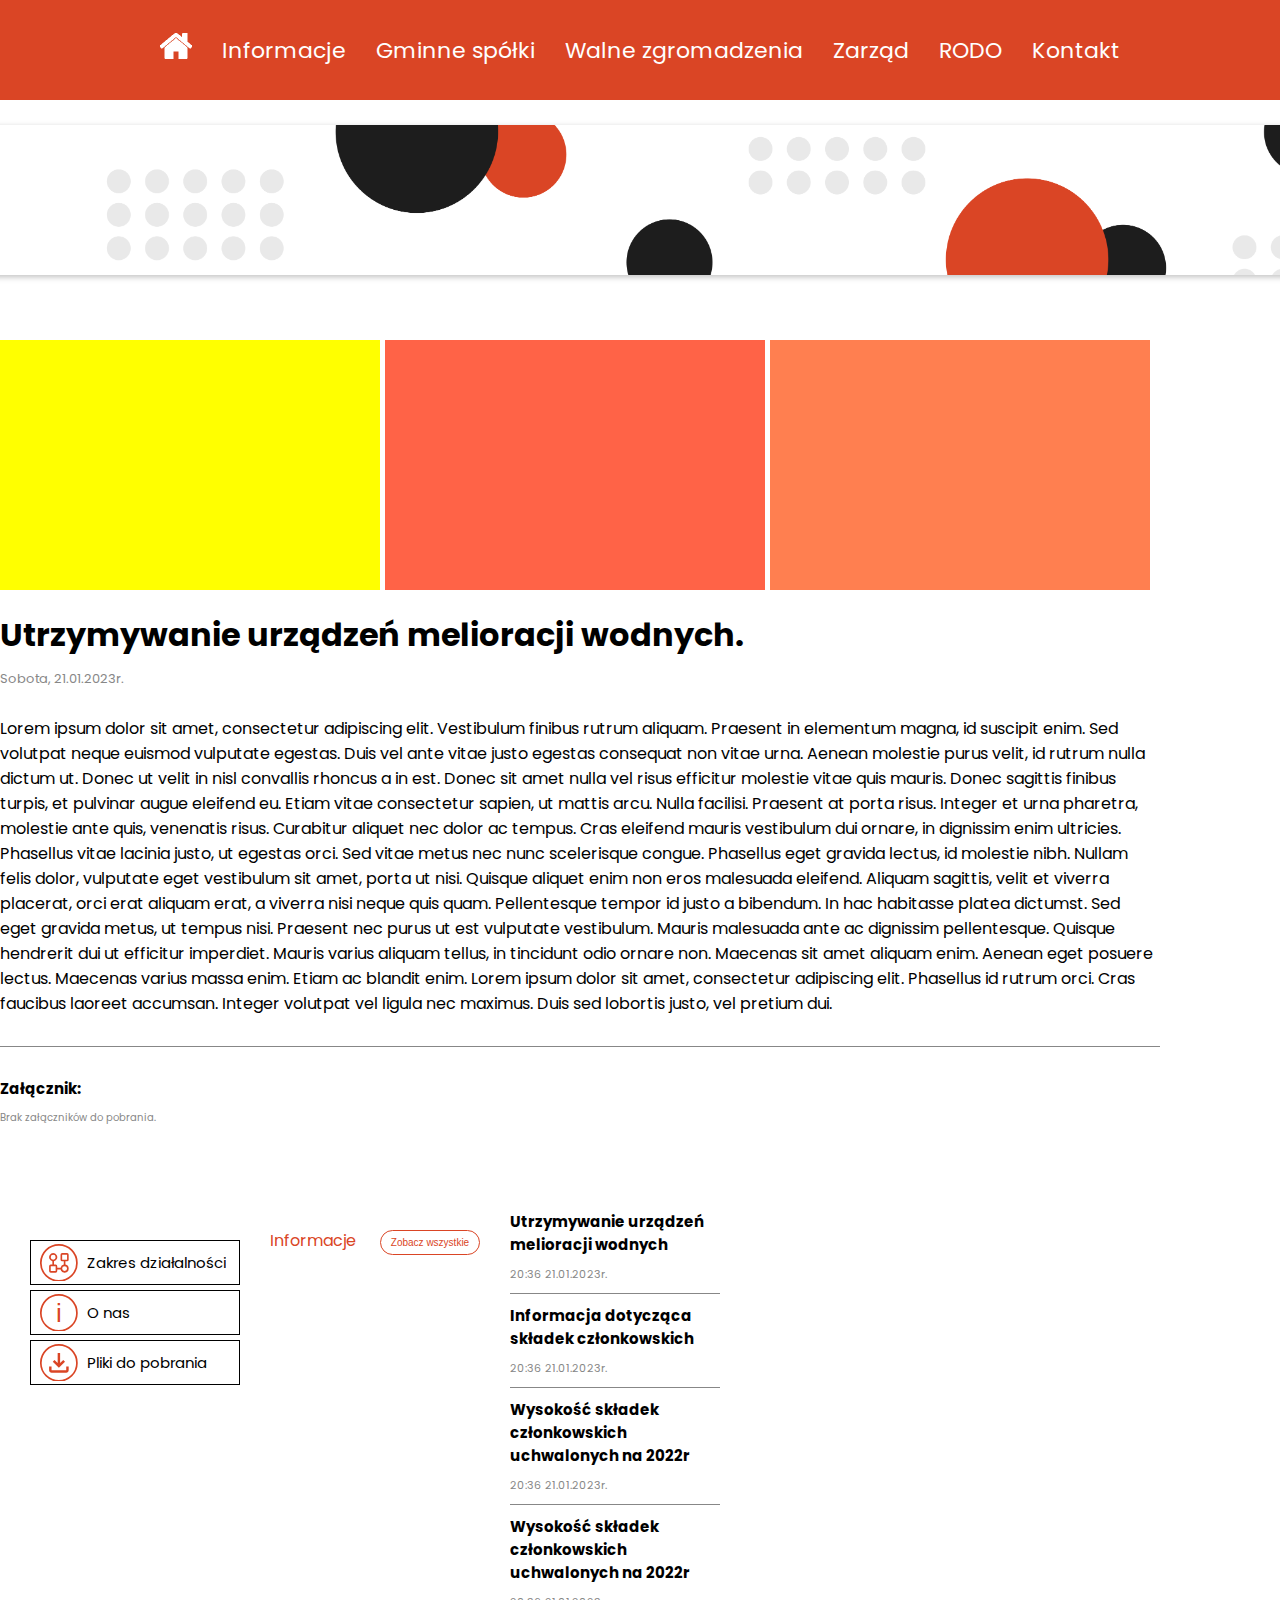
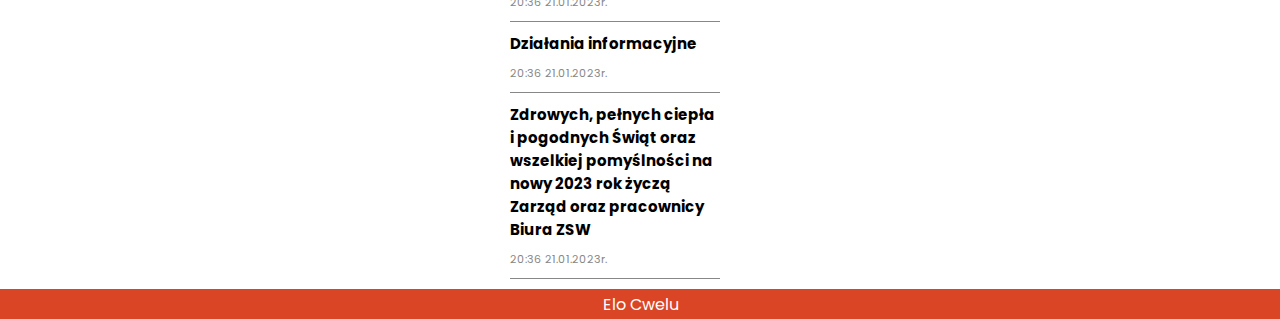
<file: ZSW/html/podstrona.html>
<!DOCTYPE html>
<html lang="pl">
<head>
    <meta charset="UTF-8">
    <meta http-equiv="X-UA-Compatible" content="IE=edge">
    <meta name="viewport" content="width=device-width, initial-scale=1.0">
    <link rel="preconnect" href="https://fonts.googleapis.com">
    <link rel="preconnect" href="https://fonts.gstatic.com" crossorigin>
    <link href="https://fonts.googleapis.com/css2?family=Poppins:wght@300;400;700;900&display=swap" rel="stylesheet">
    <link rel="stylesheet" href="../pub/assets/css/podstrona.css">
    <title>Document</title>
</head>
<body>

    <div class="up-navbar">

        <ul>

            <li><img src="../pub/assets/image/home-white.png" id="up-navbar-home"></li>
            <li>Informacje</li>
            <li>Gminne spółki</li>
            <li>Walne zgromadzenia</li>
            <li>Zarząd</li>
            <li>RODO</li>
            <li>Kontakt</li>

        </ul>

    </div>

    <div class="banner-box">

        <div class="banner"></div>

    </div>

    <div class="main">

        <div class="main-all-informations">

            <div class="main-left">

                <div class="main-left-pohotos-box">

                    <div class="main-left-photo"></div>
                    <div class="main-center-photo"></div>
                    <div class="main-right-photo"></div>

                </div>

                <div class="main-left-information-box">

                    <div class="main-left-information-box-headline"><h1>Utrzymywanie urządzeń melioracji wodnych.</h1></div>
                    <div class="main-left-information-box-date"><p>Sobota, 21.01.2023r.</p></div>
                    <div class="main-left-information-box-text">
                        <p>
                            Lorem ipsum dolor sit amet, consectetur adipiscing elit. Vestibulum finibus rutrum aliquam. Praesent in elementum magna, id suscipit enim. Sed volutpat neque euismod vulputate egestas. Duis vel ante vitae justo egestas consequat non vitae urna. Aenean molestie purus velit, id rutrum nulla dictum ut. Donec ut velit in nisl convallis rhoncus a in est. Donec sit amet nulla vel risus efficitur molestie vitae quis mauris. Donec sagittis finibus turpis, et pulvinar augue eleifend eu. Etiam vitae consectetur sapien, ut mattis arcu. Nulla facilisi.
                            Praesent at porta risus. Integer et urna pharetra, molestie ante quis, venenatis risus. Curabitur aliquet nec dolor ac tempus. Cras eleifend mauris vestibulum dui ornare, in dignissim enim ultricies. Phasellus vitae lacinia justo, ut egestas orci. Sed vitae metus nec nunc scelerisque congue. Phasellus eget gravida lectus, id molestie nibh. Nullam felis dolor, vulputate eget vestibulum sit amet, porta ut nisi.
                            Quisque aliquet enim non eros malesuada eleifend. Aliquam sagittis, velit et viverra placerat, orci erat aliquam erat, a viverra nisi neque quis quam. Pellentesque tempor id justo a bibendum. In hac habitasse platea dictumst. Sed eget gravida metus, ut tempus nisi. Praesent nec purus ut est vulputate vestibulum. Mauris malesuada ante ac dignissim pellentesque. Quisque hendrerit dui ut efficitur imperdiet. Mauris varius aliquam tellus, in tincidunt odio ornare non. Maecenas sit amet aliquam enim.
                            Aenean eget posuere lectus. Maecenas varius massa enim. Etiam ac blandit enim. Lorem ipsum dolor sit amet, consectetur adipiscing elit. Phasellus id rutrum orci. Cras faucibus laoreet accumsan. Integer volutpat vel ligula nec maximus. Duis sed lobortis justo, vel pretium dui.
                        </p>
                    </div>

                    <div class="main-left-information-box-zalacznik-title"><h2>Załącznik:</h2></div>
                    <div class="main-left-information-box-zalacznik"><p>Brak załączników do pobrania.</p></div>
                
                </div>

            </div>

            <div class="main-right-menu">

                <div class="zakres">
                    <div class="lg-img"><svg width="10mm" height="10mm" version="1.1" viewBox="0 0 23.812 23.812" xml:space="preserve" xmlns="http://www.w3.org/2000/svg"><g transform="translate(-106.52 -148.44)"><path d="m123.57 159.32a1.028 1.028 0 0 0 1.028-1.028v-3.0841a1.028 1.028 0 0 0-1.028-1.028h-3.0842a1.028 1.028 0 0 0-1.028 1.028v3.0841a1.028 1.028 0 0 0 1.028 1.028h1.0281v2.1075a2.5701 2.5701 0 0 0-2.0047 2.0047h-2.1075v-1.0281a1.028 1.028 0 0 0-1.028-1.028h-1.028v-2.1075a2.5701 2.5701 0 1 0-1.028 0v2.1075h-1.0281a1.028 1.028 0 0 0-1.028 1.028v3.0842a1.028 1.028 0 0 0 1.028 1.028h3.0842a1.028 1.028 0 0 0 1.028-1.028v-1.028h2.1075a2.5701 2.5701 0 1 0 3.0327-3.0328v-2.1075zm-10.281-2.5701a1.5421 1.5421 0 1 1 1.5421 1.5421 1.5421 1.5421 0 0 1-1.5421-1.5421zm3.0842 8.7384h-3.0842v-3.0842h3.0842zm7.1964-1.5421a1.5421 1.5421 0 1 1-1.5421-1.5421 1.5421 1.5421 0 0 1 1.5421 1.5421zm-3.0842-8.7384h3.0842v3.0841h-3.0842z" fill="#da4525" stroke-width="1.1906"/><circle cx="118.42" cy="160.35" r="11.377" fill="none" stroke="#da4525" stroke-linecap="round" stroke-width="1.0583"/></g></svg></div>
                    <div class="lg-text"><p>Zakres działalności</p></div>
                </div>
                <div class="onas">
                    <div class="lg-img"><svg width="10mm" height="10mm" version="1.1" viewBox="0 0 23.812 23.812" xml:space="preserve" xmlns="http://www.w3.org/2000/svg"><g transform="translate(-106.52 -148.44)"><circle cx="118.42" cy="160.35" r="11.377" fill="none" stroke="#da4525" stroke-linecap="round" stroke-width="1.0583"/><text x="116.60964" y="166.23296" fill="#da4525" font-family="Arial" font-size="16.449px" stroke-width=".26458" style="line-height:1.25" xml:space="preserve"><tspan x="116.60964" y="166.23296" fill="#da4525" font-size="16.449px" stroke-width=".26458">i</tspan></text></g></svg></div>
                    <div class="lg-text"><p>O nas</p></div>
                </div>
                <div class="pliki">
                    <div class="lg-img"><svg width="10mm" height="10mm" version="1.1" viewBox="0 0 23.812 23.812" xml:space="preserve" xmlns="http://www.w3.org/2000/svg"><g transform="translate(-106.52 -148.44)"><circle cx="118.42" cy="160.35" r="11.377" fill="none" stroke="#da4525" stroke-linecap="round" stroke-width="1.0583"/><path d="m113.8 166.51q-0.6361 0-1.0887-0.4526-0.45336-0.45338-0.45336-1.0895v-2.3131h1.5421v2.3131h9.2524v-2.3131h1.5421v2.3131q0 0.6361-0.4526 1.0895-0.45337 0.4526-1.0895 0.4526zm4.6262-3.0842-3.8552-3.8552 1.0794-1.118 2.0047 2.0047v-6.284h1.5421v6.284l2.0047-2.0047 1.0795 1.118z" fill="#da4525" stroke-width="1.5875"/></g></svg></div>
                    <div class="lg-text"><p>Pliki do pobrania</p></div>
                </div>

            </div>

            <div class="main-right-informacje-desc">

                <div class="informacje-text"><p>Informacje</p></div>
                <div class="informacje-button"><a href="../html/informacje.html"><button id="show-button">Zobacz wszystkie</button></a></div>

            </div>

            <div class="main-right-informacje-text">

                <div class="main-right-informacje-text-whole">

                    <div class="main-right-informacje-text-header"><h1>Utrzymywanie urządzeń melioracji wodnych</h1></div>
                    <div class="main-right-informacje-text-date"><p>20:36 21.01.2023r.</p></div>
                    
                </div>

                <div class="main-right-informacje-text-whole">

                    <div class="main-right-informacje-text-header"><h1>Informacja dotycząca składek członkowskich</h1></div>
                    <div class="main-right-informacje-text-date"><p>20:36 21.01.2023r.</p></div>
                    
                </div>

                <div class="main-right-informacje-text-whole">

                    <div class="main-right-informacje-text-header"><h1>Wysokość składek członkowskich uchwalonych na 2022r</h1></div>
                    <div class="main-right-informacje-text-date"><p>20:36 21.01.2023r.</p></div>
                    
                </div>

                <div class="main-right-informacje-text-whole">

                    <div class="main-right-informacje-text-header"><h1>Wysokość składek członkowskich uchwalonych na 2022r</h1></div>
                    <div class="main-right-informacje-text-date"><p>20:36 21.01.2023r.</p></div>
                    
                </div>

                <div class="main-right-informacje-text-whole">

                    <div class="main-right-informacje-text-header"><h1>Działania informacyjne</h1></div>
                    <div class="main-right-informacje-text-date"><p>20:36 21.01.2023r.</p></div>
                    
                </div>

                <div class="main-right-informacje-text-whole">

                    <div class="main-right-informacje-text-header"><h1>Zdrowych, pełnych ciepła i pogodnych Świąt oraz wszelkiej pomyślności na nowy 2023 rok życzą Zarząd oraz pracownicy Biura ZSW</h1></div>
                    <div class="main-right-informacje-text-date"><p>20:36 21.01.2023r.</p></div>
                    
                </div>

            </div>

        </div>

    </div>

    <footer>Elo Cwelu</footer>

</body>
</html>
</file>
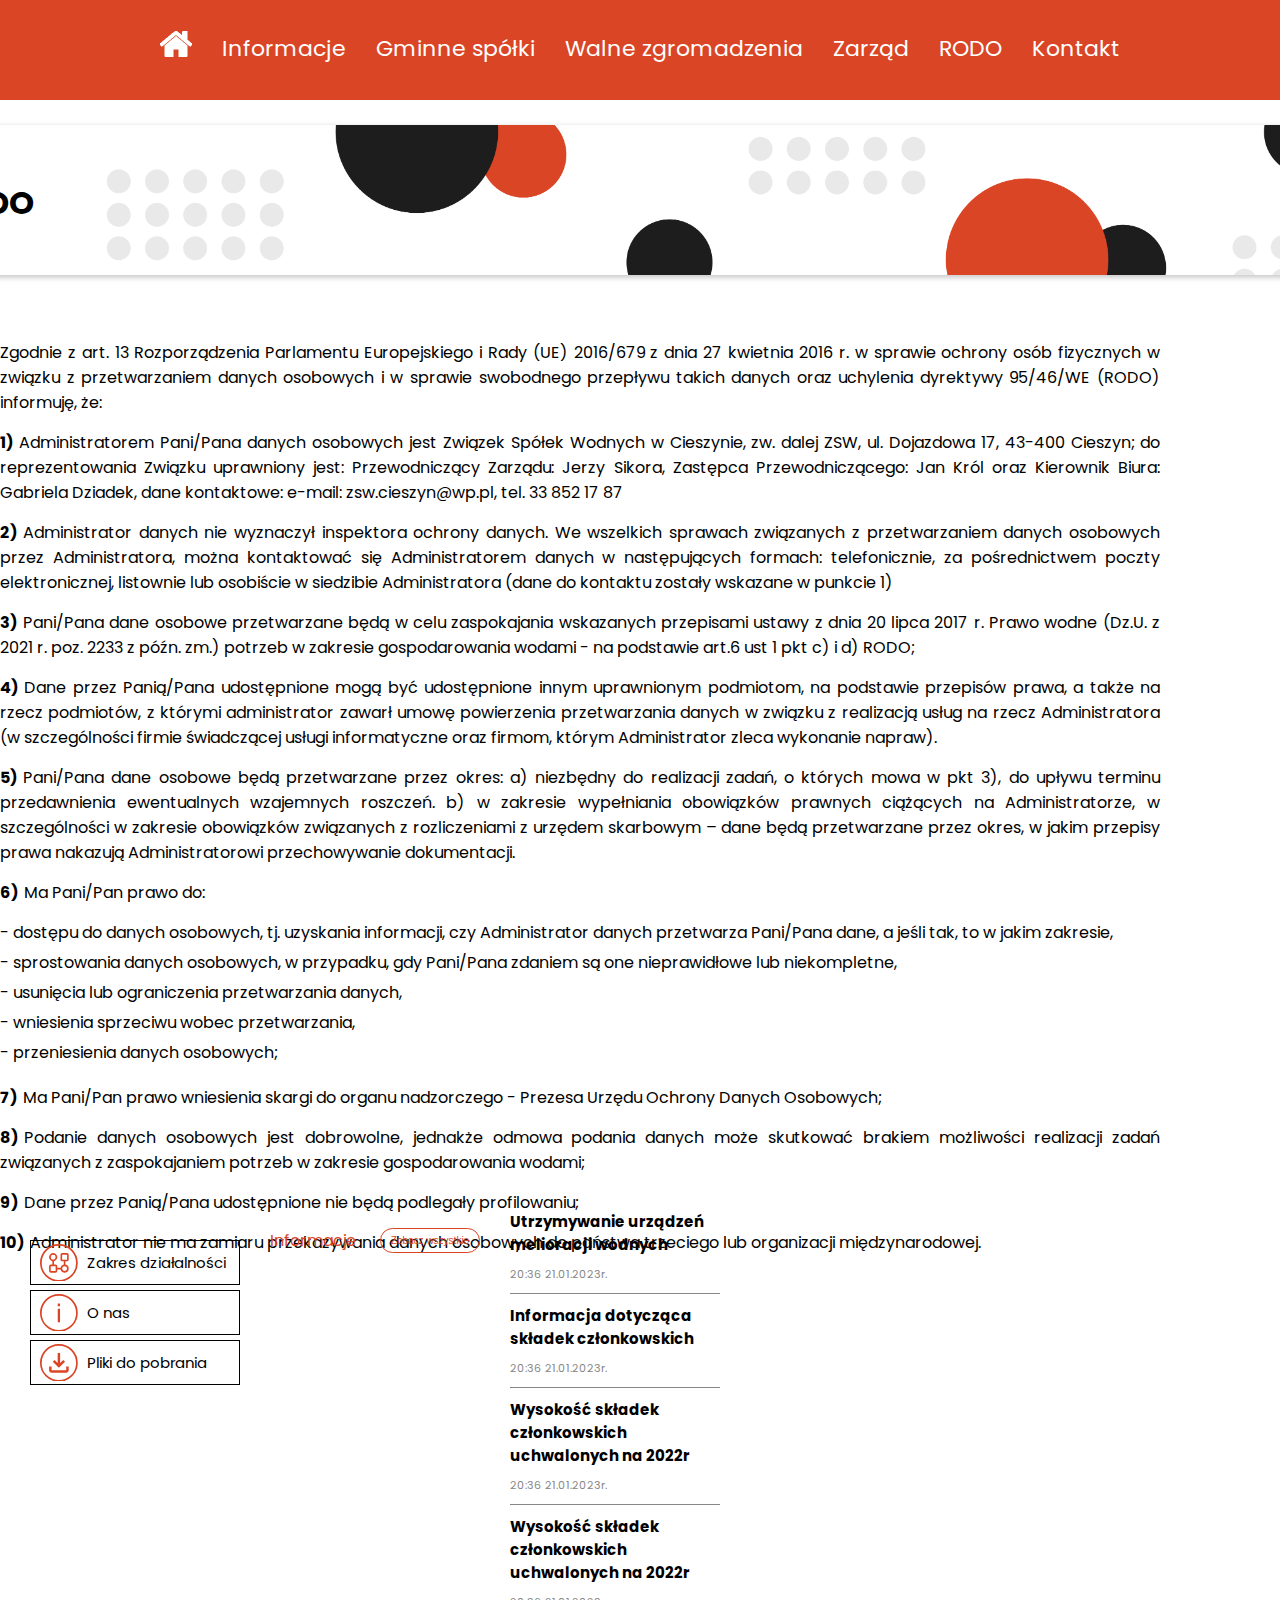
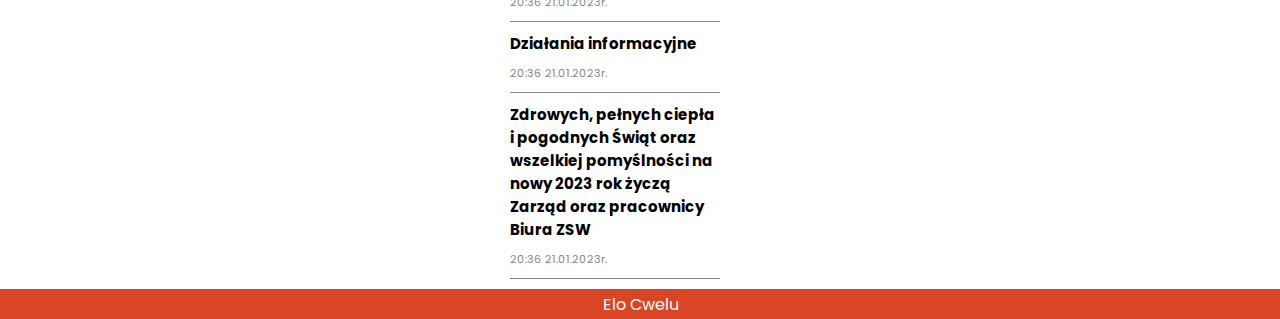
<file: ZSW/html/rodo.html>
<!DOCTYPE html>
<html lang="pl">
  <head>
    <meta charset="UTF-8" />
    <meta http-equiv="X-UA-Compatible" content="IE=edge" />
    <meta name="viewport" content="width=device-width, initial-scale=1.0" />
    <link rel="preconnect" href="https://fonts.googleapis.com" />
    <link rel="preconnect" href="https://fonts.gstatic.com" crossorigin />
    <link
      href="https://fonts.googleapis.com/css2?family=Poppins:wght@300;400;700;900&display=swap"
      rel="stylesheet"
    />
    <link rel="stylesheet" href="../pub/assets/css/rodo.css" />
    <title>Document</title>
  </head>
  <body>
    <div class="up-navbar">
      <ul>
        <li>
          <img src="../pub/assets/image/home-white.png" id="up-navbar-home" />
        </li>
        <li>Informacje</li>
        <li>Gminne spółki</li>
        <li>Walne zgromadzenia</li>
        <li>Zarząd</li>
        <li>RODO</li>
        <li>Kontakt</li>
      </ul>
    </div>

    <div class="banner-box">
      <div class="banner"><h1>RODO</h1></div>
    </div>

    <div class="main">
      <div class="main-all-informations">
        <div class="main-left">
          <div class="main-left-information-box">
            <div class="main-left-information-box-text">
              <p>
                Zgodnie z art. 13 Rozporządzenia Parlamentu Europejskiego i Rady
                (UE) 2016/679 z dnia 27 kwietnia 2016 r. w sprawie ochrony osób
                fizycznych w związku z przetwarzaniem danych osobowych i w
                sprawie swobodnego przepływu takich danych oraz uchylenia
                dyrektywy 95/46/WE (RODO) informuję, że:
              </p>
              <p>
                <span>1)</span>Administratorem Pani/Pana danych osobowych jest Związek
                Spółek Wodnych w Cieszynie, zw. dalej ZSW, ul. Dojazdowa 17,
                43-400 Cieszyn; do reprezentowania Związku uprawniony jest:
                Przewodniczący Zarządu: Jerzy Sikora, Zastępca Przewodniczącego:
                Jan Król oraz Kierownik Biura: Gabriela Dziadek, dane
                kontaktowe: e-mail: zsw.cieszyn@wp.pl, tel. 33 852 17 87
              </p>
              <p>
                <span>2)</span>Administrator danych nie wyznaczył inspektora ochrony danych.
                We wszelkich sprawach związanych z przetwarzaniem danych
                osobowych przez Administratora, można kontaktować się
                Administratorem danych w następujących formach: telefonicznie,
                za pośrednictwem poczty elektronicznej, listownie lub osobiście
                w siedzibie Administratora (dane do kontaktu zostały wskazane w
                punkcie 1)
              </p>
              <p>
                <span>3)</span>Pani/Pana dane osobowe przetwarzane będą w celu zaspokajania
                wskazanych przepisami ustawy z dnia 20 lipca 2017 r. Prawo wodne
                (Dz.U. z 2021 r. poz. 2233 z późn. zm.) potrzeb w zakresie
                gospodarowania wodami - na podstawie art.6 ust 1 pkt c) i d)
                RODO;
              </p>
              <p>
                <span>4)</span>Dane przez Panią/Pana udostępnione mogą być udostępnione
                innym uprawnionym podmiotom, na podstawie przepisów prawa, a
                także na rzecz podmiotów, z którymi administrator zawarł umowę
                powierzenia przetwarzania danych w związku z realizacją usług na
                rzecz Administratora (w szczególności firmie świadczącej usługi
                informatyczne oraz firmom, którym Administrator zleca wykonanie
                napraw).
              </p>
              <p>
                <span>5)</span>Pani/Pana dane osobowe będą przetwarzane przez okres: a)
                niezbędny do realizacji zadań, o których mowa w pkt 3), do
                upływu terminu przedawnienia ewentualnych wzajemnych roszczeń.
                b) w zakresie wypełniania obowiązków prawnych ciążących na
                Administratorze, w szczególności w zakresie obowiązków
                związanych z rozliczeniami z urzędem skarbowym – dane będą
                przetwarzane przez okres, w jakim przepisy prawa nakazują
                Administratorowi przechowywanie dokumentacji.
              </p>
              <p>
                <span>6)</span>Ma Pani/Pan prawo do: <p id="podpunkt">- dostępu do danych osobowych, tj.
                uzyskania informacji, czy Administrator danych przetwarza
                Pani/Pana dane, a jeśli tak, to w jakim zakresie,</p> <p id="podpunkt">- sprostowania
                danych osobowych, w przypadku, gdy Pani/Pana zdaniem są one
                nieprawidłowe lub niekompletne,</p> <p id="podpunkt">- usunięcia lub ograniczenia
                przetwarzania danych,</p> <p id="podpunkt">- wniesienia sprzeciwu wobec
                przetwarzania,</p> <p id="podpunkt">- przeniesienia danych osobowych;</p>
              </p>
              <p>
                <span>7)</span>Ma Pani/Pan prawo wniesienia skargi do organu nadzorczego -
                Prezesa Urzędu Ochrony Danych Osobowych;
              </p>
              <p>
                <span>8)</span>Podanie danych osobowych jest dobrowolne, jednakże odmowa
                podania danych może skutkować brakiem możliwości realizacji
                zadań związanych z zaspokajaniem potrzeb w zakresie
                gospodarowania wodami;
              </p>
              <p>
                <span>9)</span>Dane przez Panią/Pana udostępnione nie będą podlegały
                profilowaniu;
              </p>
              <p>
                <span>10)</span>Administrator nie ma zamiaru przekazywania danych osobowych
                do państwa trzeciego lub organizacji międzynarodowej.
              </p>
            </div>
          </div>
        </div>
        <div class="main-right-menu">
          <div class="zakres">
            <div class="lg-img">
              <svg
                width="10mm"
                height="10mm"
                version="1.1"
                viewBox="0 0 23.812 23.812"
                xml:space="preserve"
                xmlns="http://www.w3.org/2000/svg"
              >
                <g transform="translate(-106.52 -148.44)">
                  <path
                    d="m123.57 159.32a1.028 1.028 0 0 0 1.028-1.028v-3.0841a1.028 1.028 0 0 0-1.028-1.028h-3.0842a1.028 1.028 0 0 0-1.028 1.028v3.0841a1.028 1.028 0 0 0 1.028 1.028h1.0281v2.1075a2.5701 2.5701 0 0 0-2.0047 2.0047h-2.1075v-1.0281a1.028 1.028 0 0 0-1.028-1.028h-1.028v-2.1075a2.5701 2.5701 0 1 0-1.028 0v2.1075h-1.0281a1.028 1.028 0 0 0-1.028 1.028v3.0842a1.028 1.028 0 0 0 1.028 1.028h3.0842a1.028 1.028 0 0 0 1.028-1.028v-1.028h2.1075a2.5701 2.5701 0 1 0 3.0327-3.0328v-2.1075zm-10.281-2.5701a1.5421 1.5421 0 1 1 1.5421 1.5421 1.5421 1.5421 0 0 1-1.5421-1.5421zm3.0842 8.7384h-3.0842v-3.0842h3.0842zm7.1964-1.5421a1.5421 1.5421 0 1 1-1.5421-1.5421 1.5421 1.5421 0 0 1 1.5421 1.5421zm-3.0842-8.7384h3.0842v3.0841h-3.0842z"
                    fill="#da4525"
                    stroke-width="1.1906"
                  />
                  <circle
                    cx="118.42"
                    cy="160.35"
                    r="11.377"
                    fill="none"
                    stroke="#da4525"
                    stroke-linecap="round"
                    stroke-width="1.0583"
                  />
                </g>
              </svg>
            </div>
            <div class="lg-text"><p>Zakres działalności</p></div>
          </div>
          <div class="onas">
            <div class="lg-img">
              <svg
                width="10mm"
                height="10mm"
                version="1.1"
                viewBox="0 0 23.812 23.812"
                xml:space="preserve"
                xmlns="http://www.w3.org/2000/svg"
              >
                <circle
                  cx="11.9"
                  cy="11.91"
                  r="11.377"
                  fill="none"
                  stroke="#da4525"
                  stroke-linecap="round"
                  stroke-width="1.0583"
                />
                <g fill="#da4525" stroke-width=".26458" aria-label="i">
                  <path
                    d="m11.182 7.681v-1.6626h1.4457v1.6626zm0 10.112v-8.5297h1.4457v8.5297z"
                  />
                </g>
              </svg>
            </div>
            <div class="lg-text"><p>O nas</p></div>
          </div>
          <div class="pliki">
            <div class="lg-img">
              <svg
                width="10mm"
                height="10mm"
                version="1.1"
                viewBox="0 0 23.812 23.812"
                xml:space="preserve"
                xmlns="http://www.w3.org/2000/svg"
              >
                <g transform="translate(-106.52 -148.44)">
                  <circle
                    cx="118.42"
                    cy="160.35"
                    r="11.377"
                    fill="none"
                    stroke="#da4525"
                    stroke-linecap="round"
                    stroke-width="1.0583"
                  />
                  <path
                    d="m113.8 166.51q-0.6361 0-1.0887-0.4526-0.45336-0.45338-0.45336-1.0895v-2.3131h1.5421v2.3131h9.2524v-2.3131h1.5421v2.3131q0 0.6361-0.4526 1.0895-0.45337 0.4526-1.0895 0.4526zm4.6262-3.0842-3.8552-3.8552 1.0794-1.118 2.0047 2.0047v-6.284h1.5421v6.284l2.0047-2.0047 1.0795 1.118z"
                    fill="#da4525"
                    stroke-width="1.5875"
                  />
                </g>
              </svg>
            </div>
            <div class="lg-text"><p>Pliki do pobrania</p></div>
          </div>
        </div>

        <div class="main-right-informacje-desc">
          <div class="informacje-text"><p>Informacje</p></div>
          <div class="informacje-button">
            <button id="show-button">Zobacz wszystkie</button>
          </div>
        </div>

        <div class="main-right-informacje-text">
          <div class="main-right-informacje-text-whole">
            <div class="main-right-informacje-text-header">
              <h1>Utrzymywanie urządzeń melioracji wodnych</h1>
            </div>
            <div class="main-right-informacje-text-date">
              <p>20:36 21.01.2023r.</p>
            </div>
          </div>

          <div class="main-right-informacje-text-whole">
            <div class="main-right-informacje-text-header">
              <h1>Informacja dotycząca składek członkowskich</h1>
            </div>
            <div class="main-right-informacje-text-date">
              <p>20:36 21.01.2023r.</p>
            </div>
          </div>

          <div class="main-right-informacje-text-whole">
            <div class="main-right-informacje-text-header">
              <h1>Wysokość składek członkowskich uchwalonych na 2022r</h1>
            </div>
            <div class="main-right-informacje-text-date">
              <p>20:36 21.01.2023r.</p>
            </div>
          </div>

          <div class="main-right-informacje-text-whole">
            <div class="main-right-informacje-text-header">
              <h1>Wysokość składek członkowskich uchwalonych na 2022r</h1>
            </div>
            <div class="main-right-informacje-text-date">
              <p>20:36 21.01.2023r.</p>
            </div>
          </div>

          <div class="main-right-informacje-text-whole">
            <div class="main-right-informacje-text-header">
              <h1>Działania informacyjne</h1>
            </div>
            <div class="main-right-informacje-text-date">
              <p>20:36 21.01.2023r.</p>
            </div>
          </div>

          <div class="main-right-informacje-text-whole">
            <div class="main-right-informacje-text-header">
              <h1>
                Zdrowych, pełnych ciepła i pogodnych Świąt oraz wszelkiej
                pomyślności na nowy 2023 rok życzą Zarząd oraz pracownicy Biura
                ZSW
              </h1>
            </div>
            <div class="main-right-informacje-text-date">
              <p>20:36 21.01.2023r.</p>
            </div>
          </div>
        </div>
      </div>
    </div>
    <footer>Elo Cwelu</footer>
  </body>
</html>
</file>
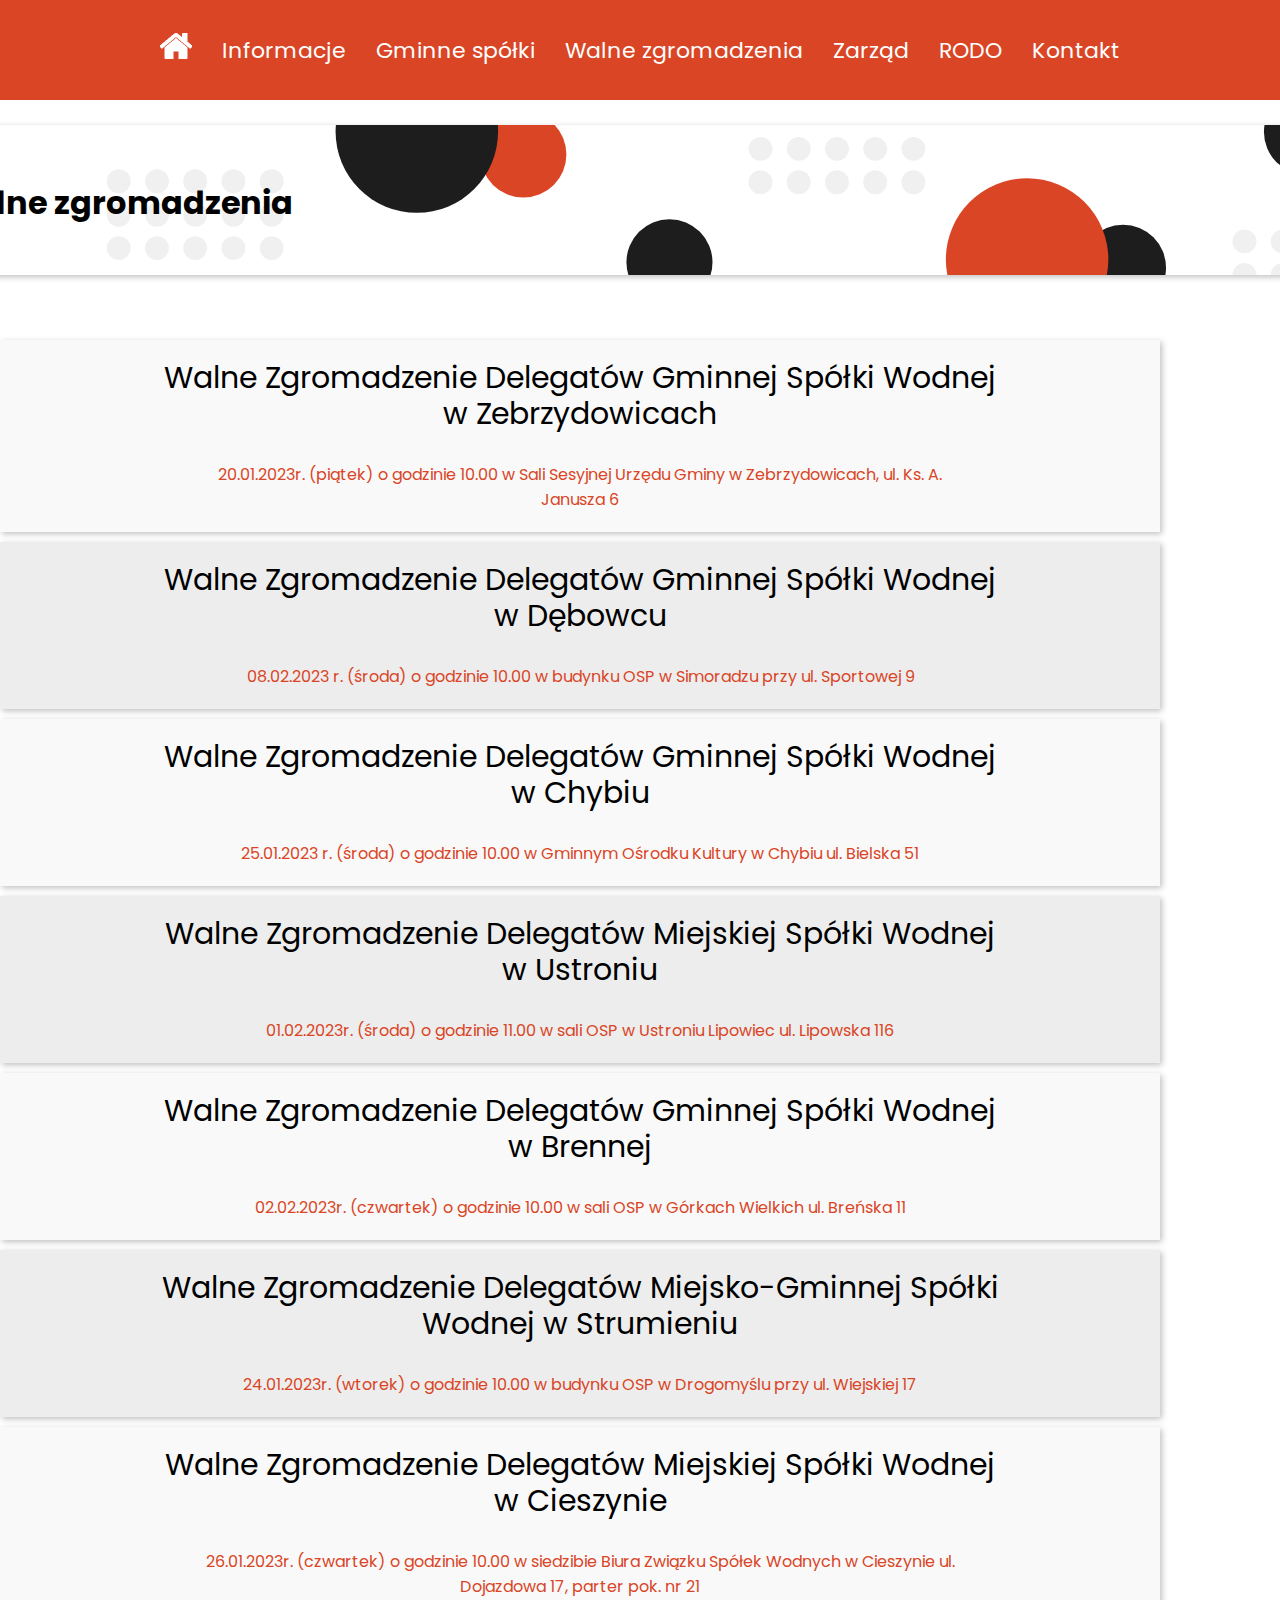
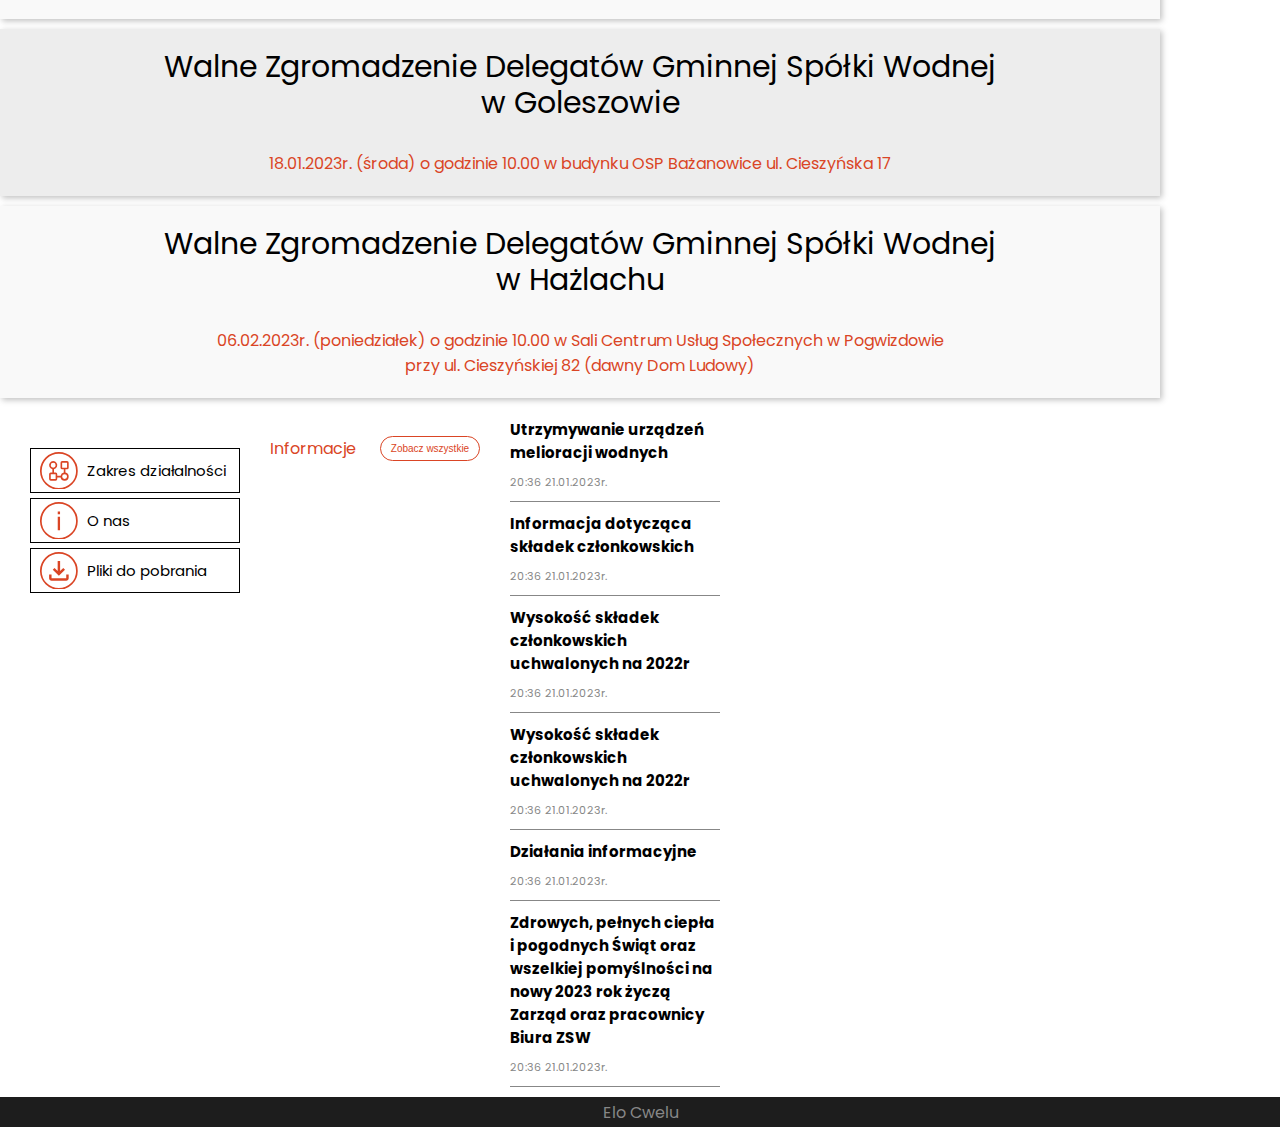
<file: ZSW/html/walne-zgromadzenia.html>
<!DOCTYPE html>
<html lang="pl">
  <head>
    <meta charset="UTF-8" />
    <meta http-equiv="X-UA-Compatible" content="IE=edge" />
    <meta name="viewport" content="width=device-width, initial-scale=1.0" />
    <link rel="preconnect" href="https://fonts.googleapis.com" />
    <link rel="preconnect" href="https://fonts.gstatic.com" crossorigin />
    <link
      href="https://fonts.googleapis.com/css2?family=Poppins:wght@300;400;700;900&display=swap"
      rel="stylesheet"
    />
    <link rel="stylesheet" href="../pub/assets/css/walne-zgromadzenia.css" />
    <title>Document</title>
  </head>
  <body>
    <div class="up-navbar">
      <ul>
        <li>
          <img src="../pub/assets/image/home-white.png" id="up-navbar-home" />
        </li>
        <li>Informacje</li>
        <li>Gminne spółki</li>
        <li>Walne zgromadzenia</li>
        <li>Zarząd</li>
        <li>RODO</li>
        <li>Kontakt</li>
      </ul>
    </div>

    <div class="banner-box">
      <div class="banner"><h1>Walne zgromadzenia</h1></div>
    </div>
    <div class="main">
      <div class="main-all-informations">
        <div class="main-left">
          <div class="main-left-zgromadzenia-box">
            <div class="zgromadzenie" id="zebrzydowice">
              <div class="zgromadzenie-title">
                <p>
                  Walne Zgromadzenie Delegatów Gminnej Spółki Wodnej w
                  Zebrzydowicach
                </p>
              </div>
              <div class="zgromadzenie-data">
                <p>
                  20.01.2023r. (piątek) o godzinie 10.00 w Sali Sesyjnej Urzędu
                  Gminy w Zebrzydowicach, ul. Ks. A. Janusza 6
                </p>
              </div>
            </div>
            <div class="zgromadzenie" id="debowiec">
              <div class="zgromadzenie-title">
                <p>
                  Walne Zgromadzenie Delegatów Gminnej Spółki Wodnej w Dębowcu
                </p>
              </div>
              <div class="zgromadzenie-data">
                <p>
                  08.02.2023 r. (środa) o godzinie 10.00 w budynku OSP w
                  Simoradzu przy ul. Sportowej 9
                </p>
              </div>
            </div>
            <div class="zgromadzenie" id="chybie">
              <div class="zgromadzenie-title">
                <p>
                  Walne Zgromadzenie Delegatów Gminnej Spółki Wodnej w Chybiu
                </p>
              </div>
              <div class="zgromadzenie-data">
                <p>
                  25.01.2023 r. (środa) o godzinie 10.00 w Gminnym Ośrodku
                  Kultury w Chybiu ul. Bielska 51
                </p>
              </div>
            </div>
            <div class="zgromadzenie" id="ustron">
              <div class="zgromadzenie-title">
                <p>
                  Walne Zgromadzenie Delegatów Miejskiej Spółki Wodnej w
                  Ustroniu
                </p>
              </div>
              <div class="zgromadzenie-data">
                <p>
                  01.02.2023r. (środa) o godzinie 11.00 w sali OSP w Ustroniu
                  Lipowiec ul. Lipowska 116
                </p>
              </div>
            </div>
            <div class="zgromadzenie" id="brenna">
              <div class="zgromadzenie-title">
                <p>
                  Walne Zgromadzenie Delegatów Gminnej Spółki Wodnej w Brennej
                </p>
              </div>
              <div class="zgromadzenie-data">
                <p>
                  02.02.2023r. (czwartek) o godzinie 10.00 w sali OSP w Górkach
                  Wielkich ul. Breńska 11
                </p>
              </div>
            </div>
            <div class="zgromadzenie" id="strumien">
              <div class="zgromadzenie-title">
                <p>
                  Walne Zgromadzenie Delegatów Miejsko-Gminnej Spółki Wodnej w
                  Strumieniu
                </p>
              </div>
              <div class="zgromadzenie-data">
                <p>
                  24.01.2023r. (wtorek) o godzinie 10.00 w budynku OSP w
                  Drogomyślu przy ul. Wiejskiej 17
                </p>
              </div>
            </div>
            <div class="zgromadzenie" id="cieszyn">
              <div class="zgromadzenie-title">
                <p>
                  Walne Zgromadzenie Delegatów Miejskiej Spółki Wodnej w
                  Cieszynie
                </p>
              </div>
              <div class="zgromadzenie-data">
                <p>
                  26.01.2023r. (czwartek) o godzinie 10.00 w siedzibie Biura
                  Związku Spółek Wodnych w Cieszynie ul. Dojazdowa 17, parter
                  pok. nr 21
                </p>
              </div>
            </div>
            <div class="zgromadzenie" id="goleszow">
              <div class="zgromadzenie-title">
                <p>
                  Walne Zgromadzenie Delegatów Gminnej Spółki Wodnej w
                  Goleszowie
                </p>
              </div>
              <div class="zgromadzenie-data">
                <p>
                  18.01.2023r. (środa) o godzinie 10.00 w budynku OSP Bażanowice
                  ul. Cieszyńska 17
                </p>
              </div>
            </div>
            <div class="zgromadzenie" id="hazlach">
              <div class="zgromadzenie-title">
                <p>
                  Walne Zgromadzenie Delegatów Gminnej Spółki Wodnej w Hażlachu
                </p>
              </div>
              <div class="zgromadzenie-data">
                <p>
                  06.02.2023r. (poniedziałek) o godzinie 10.00 w Sali Centrum
                  Usług Społecznych w Pogwizdowie przy ul. Cieszyńskiej 82
                  (dawny Dom Ludowy)
                </p>
              </div>
            </div>
          </div>
        </div>

        <div class="main-right-menu">
          <div class="zakres">
            <div class="lg-img">
              <svg
                width="10mm"
                height="10mm"
                version="1.1"
                viewBox="0 0 23.812 23.812"
                xml:space="preserve"
                xmlns="http://www.w3.org/2000/svg"
              >
                <g transform="translate(-106.52 -148.44)">
                  <path
                    d="m123.57 159.32a1.028 1.028 0 0 0 1.028-1.028v-3.0841a1.028 1.028 0 0 0-1.028-1.028h-3.0842a1.028 1.028 0 0 0-1.028 1.028v3.0841a1.028 1.028 0 0 0 1.028 1.028h1.0281v2.1075a2.5701 2.5701 0 0 0-2.0047 2.0047h-2.1075v-1.0281a1.028 1.028 0 0 0-1.028-1.028h-1.028v-2.1075a2.5701 2.5701 0 1 0-1.028 0v2.1075h-1.0281a1.028 1.028 0 0 0-1.028 1.028v3.0842a1.028 1.028 0 0 0 1.028 1.028h3.0842a1.028 1.028 0 0 0 1.028-1.028v-1.028h2.1075a2.5701 2.5701 0 1 0 3.0327-3.0328v-2.1075zm-10.281-2.5701a1.5421 1.5421 0 1 1 1.5421 1.5421 1.5421 1.5421 0 0 1-1.5421-1.5421zm3.0842 8.7384h-3.0842v-3.0842h3.0842zm7.1964-1.5421a1.5421 1.5421 0 1 1-1.5421-1.5421 1.5421 1.5421 0 0 1 1.5421 1.5421zm-3.0842-8.7384h3.0842v3.0841h-3.0842z"
                    fill="#da4525"
                    stroke-width="1.1906"
                  />
                  <circle
                    cx="118.42"
                    cy="160.35"
                    r="11.377"
                    fill="none"
                    stroke="#da4525"
                    stroke-linecap="round"
                    stroke-width="1.0583"
                  />
                </g>
              </svg>
            </div>
            <div class="lg-text"><p>Zakres działalności</p></div>
          </div>
          <div class="onas">
            <div class="lg-img">
              <svg
                width="10mm"
                height="10mm"
                version="1.1"
                viewBox="0 0 23.812 23.812"
                xml:space="preserve"
                xmlns="http://www.w3.org/2000/svg"
              >
                <circle
                  cx="11.9"
                  cy="11.91"
                  r="11.377"
                  fill="none"
                  stroke="#da4525"
                  stroke-linecap="round"
                  stroke-width="1.0583"
                />
                <g fill="#da4525" stroke-width=".26458" aria-label="i">
                  <path
                    d="m11.182 7.681v-1.6626h1.4457v1.6626zm0 10.112v-8.5297h1.4457v8.5297z"
                  />
                </g>
              </svg>
            </div>
            <div class="lg-text"><p>O nas</p></div>
          </div>
          <div class="pliki">
            <div class="lg-img">
              <svg
                width="10mm"
                height="10mm"
                version="1.1"
                viewBox="0 0 23.812 23.812"
                xml:space="preserve"
                xmlns="http://www.w3.org/2000/svg"
              >
                <g transform="translate(-106.52 -148.44)">
                  <circle
                    cx="118.42"
                    cy="160.35"
                    r="11.377"
                    fill="none"
                    stroke="#da4525"
                    stroke-linecap="round"
                    stroke-width="1.0583"
                  />
                  <path
                    d="m113.8 166.51q-0.6361 0-1.0887-0.4526-0.45336-0.45338-0.45336-1.0895v-2.3131h1.5421v2.3131h9.2524v-2.3131h1.5421v2.3131q0 0.6361-0.4526 1.0895-0.45337 0.4526-1.0895 0.4526zm4.6262-3.0842-3.8552-3.8552 1.0794-1.118 2.0047 2.0047v-6.284h1.5421v6.284l2.0047-2.0047 1.0795 1.118z"
                    fill="#da4525"
                    stroke-width="1.5875"
                  />
                </g>
              </svg>
            </div>
            <div class="lg-text"><p>Pliki do pobrania</p></div>
          </div>
        </div>

        <div class="main-right-informacje-desc">
          <div class="informacje-text"><p>Informacje</p></div>
          <div class="informacje-button">
            <button id="show-button">Zobacz wszystkie</button>
          </div>
        </div>

        <div class="main-right-informacje-text">
          <div class="main-right-informacje-text-whole">
            <div class="main-right-informacje-text-header">
              <h1>Utrzymywanie urządzeń melioracji wodnych</h1>
            </div>
            <div class="main-right-informacje-text-date">
              <p>20:36 21.01.2023r.</p>
            </div>
          </div>

          <div class="main-right-informacje-text-whole">
            <div class="main-right-informacje-text-header">
              <h1>Informacja dotycząca składek członkowskich</h1>
            </div>
            <div class="main-right-informacje-text-date">
              <p>20:36 21.01.2023r.</p>
            </div>
          </div>

          <div class="main-right-informacje-text-whole">
            <div class="main-right-informacje-text-header">
              <h1>Wysokość składek członkowskich uchwalonych na 2022r</h1>
            </div>
            <div class="main-right-informacje-text-date">
              <p>20:36 21.01.2023r.</p>
            </div>
          </div>

          <div class="main-right-informacje-text-whole">
            <div class="main-right-informacje-text-header">
              <h1>Wysokość składek członkowskich uchwalonych na 2022r</h1>
            </div>
            <div class="main-right-informacje-text-date">
              <p>20:36 21.01.2023r.</p>
            </div>
          </div>

          <div class="main-right-informacje-text-whole">
            <div class="main-right-informacje-text-header">
              <h1>Działania informacyjne</h1>
            </div>
            <div class="main-right-informacje-text-date">
              <p>20:36 21.01.2023r.</p>
            </div>
          </div>

          <div class="main-right-informacje-text-whole">
            <div class="main-right-informacje-text-header">
              <h1>
                Zdrowych, pełnych ciepła i pogodnych Świąt oraz wszelkiej
                pomyślności na nowy 2023 rok życzą Zarząd oraz pracownicy Biura
                ZSW
              </h1>
            </div>
            <div class="main-right-informacje-text-date">
              <p>20:36 21.01.2023r.</p>
            </div>
          </div>
        </div>
      </div>
    </div>

    <footer>Elo Cwelu</footer>
  </body>
</html>
</file>
<file: ZSW/pub/assets/css/style.css>
*
{
    padding: 0;
    margin: 0;
    overflow-x: hidden;
    --color-red: #DA4525; 
}

html
{
    font-family: 'Poppins', sans-serif;
}

body
{

}

.all
{
    background-image: url("../image/zsw-banner-svg.svg");
    background-position: center;
    background-repeat: no-repeat;
    background-size: 107% 107%;
    width: 100vw;
    height: 115vh;
    overflow-y: hidden;
}

.up-navbar
{
    width: 100%;
    display: flex;
    overflow-y: hidden;
}

.up-navbar-left
{
    height: auto;
    width: 50%;
    display: flex;
    padding: 3rem;
    gap: 20px;
}

.up-navbar-right
{
    height: auto;
    width: 50%;
}

#home-logo
{
    width: 32px;
    height: 32px;
}

#menu
{
    display: flex;
    justify-content: center;
    align-items: center;
    gap: 20px;
    font-size: 22px;
    font-family: 'Poppins', sans-serif;
    font-weight: 400;
}

#menu > li
{
    border-bottom: solid 4px white;
    font-size: 1vw;
}

#menu > li:hover
{
    color: #DA4525;
    cursor: pointer;
    border-bottom: solid 4px #DA4525;
    transition-duration: 0.3s;
}

.mid-section
{
    display: flex;
    justify-content: center;
    align-items: center;
    height: 45%;
    width: 100%;
}

.mid-section-left
{
    display: flex;
    flex-direction: column;
    justify-content: center;
    align-items: center;
    height: 100%;
    width: 50%;
}

.mid-section-right
{
    height: 100%;
    width: 50%;
}

.down-section
{
    display: flex;
    justify-content: center;
    align-items: center;
    width: 100%;
    height: 42%;
    gap: 12px;
}

.down-section-zakres, .down-section-onas, .down-section-dopobrania
{
    width: 17vw;
    height: 10vw;
    background-color: white;
    text-align: center;
    border: solid #1D1D1D 1px;
    border-radius: 15px;
    cursor: pointer;
}

#svg-icon
{
    width: 5vw;
    height: 5vw;
}

.ikona
{
    width: 100%;
    height: 58%;
    display: flex;
    justify-content: center;
    align-items: center;
}

.tekst
{
    width: 100%;
    height: 19%;
    text-align: center;
}

.tekst-small
{
    width: 100%;
    height: 15%;
    text-align: center;
    overflow-y: hidden;
}

.tekst > p
{
    font-size: 1vw;
    font-weight: 400;
}

.tekst-small > p
{
    font-size: 0.5vw;
    font-weight: 400;
    color: #9B9B9B;
}

.mid-section-left-headline > h1
{
    font-size: 3.5vw;
    font-family: 'Poppins', sans-serif;
    line-height: 3.5vw;
    overflow-y: hidden;
    font-weight: 900;
}

.mid-section-left-text > p
{
    font-size: 1.2vw;
    font-family: 'Poppins', sans-serif;
    font-weight: 300;
}

.mid-section-left-headline
{
    text-align: center;
    width: 100%;
    padding: 5px;
    overflow-y: hidden;
}

.mid-section-left-text
{
    text-align: center;
    width: 100%;
    padding: 5px;
    overflow-y: hidden;
}

.mid-section-left-buttons
{
    display: flex;
    justify-content: center;
    align-items: center;
    gap: 20px;
    width: 100%;
    padding: 20px;
}

#oferta, #kontakt
{
    padding-left: 2rem; padding-right: 2rem;
    padding-top: 0.5rem; padding-bottom: 0.5rem;
    border-radius: 7px;
    border: solid #DA4525 2px;
    font-size: 1vw;
    color: #DA4525;
    font-family: 'Poppins', sans-serif;
    font-weight: 700;
    background-color: transparent;
    letter-spacing: 2px;
}

#oferta:hover, #kontakt:hover
{
    background-color: #DA4525;
    color: white;
    transition-duration: 0.3s;
}

.ch
{
    color: #DA4525;
}

.annoucements-title
{
    display: flex;
    justify-content: center;
    background-color: #DA4525;
    width: 100vw;
    margin-top: 2vw;
    gap: 1vw;
}

.announcement
{
    width: 15vw;
    height: auto;
    padding: 50px 0 50px 0;
}

#announcement-image
{
    width: 15vw;
    height: 9vw;
}

#a_date
{
    font-size: 0.7vw;
    font-weight: bold;
}

#a_text
{
    font-size: 1vw;
    color: white;
}

.spacer
{
    margin-top: 2vw;
}

#oferta,
#kontakt {
  padding-left: 2rem;
  padding-right: 2rem;
  padding-top: 0.5rem;
  padding-bottom: 0.5rem;
  border-radius: 7px;
  border: solid var(--color-red) 2px;
  font-size: 17px;
  color: red;
  font-family: "Poppins", sans-serif;
  font-weight: 700;
  background-color: transparent;
  letter-spacing: 2px;
}

#oferta:hover,
#kontakt:hover {
  background-color: var(--color-red);
  color: white;
  transition-duration: 0.3s;
}

.spacer {
  display: flex;
  justify-content: center;
  align-items: start;
  padding: 6rem 0;
}

.information {
  display: flex;
  flex-wrap: wrap;
  justify-content: space-between;
  padding: 0 2rem;
  width: 35%;
}

.information > p {
  padding-top: 1.5rem;
}

.information > h2 {
  font-size: 26px;
  color: var(--color-red);
  font-weight: 200;
  width: 100%;
  border-bottom: solid 3px var(--color-red);
}

.contact-info {
  line-height: 150%;
  padding: 1.5rem 0;
}

.contact-info > p {
  font-weight: bold;
}

.contact-info > p > span {
  font-weight: normal;
}

#zsw-img 
{
    padding: 1.5rem 0;
    object-fit: cover;
    overflow-y: hidden;
    width: 100%;
}
  
#contact-contact-btn 
{
    margin: 1.5rem 0;
    padding: 0.5rem 2rem;
    border-radius: 7px;
    border: solid var(--color-red) 2px;
    font-size: 17px;
    color: var(--color-red);
    font-family: "Poppins", sans-serif;
    font-weight: 700;
    background-color: transparent;
    letter-spacing: 2px;
}
  
#contact-contact-btn:hover 
{
    background-color: var(--color-red);
    color: white;
    transition-duration: 0.3s;
}
</file>
<file: ZSW/pub/assets/css/admin_uchwaly.css>
:root {
  --color-red: #da4525;
  --color-red-active: #c32b0a;
  --color-black: #1d1d1d;
  --color-grey: #878787;
}

* {
  padding: 0;
  margin: 0;
  overflow-x: hidden;
}

html {
  font-family: "Poppins", sans-serif;
}

body {
  background-color: rgb(247, 247, 247);
  box-sizing: border-box;
}

main {
  display: flex;
  justify-content: center;
}

#uchwaly {
  background-color: var(--color-red-active);
}

.left-menu {
  background-color: var(--color-red);
  width: 220px;
  min-width: 220px;
  height: 100vh;
}

.user-icon {
  margin-top: 100px;
  margin: 100px auto 40px auto;
  width: 120px;
  height: 120px;
  border-radius: 50%;
  background-color: white;
}

.menu a {
  padding: 10px 0;
  width: 100%;
  padding-left: 13%;
  cursor: pointer;
  text-decoration: none;
  color: white;
}

.menu a:hover {
  background-color: var(--color-red-active);
}

.menu > ul {
  text-align: left;
  list-style: none;
  width: 100%;
}

.menu > ul > li {
  display: flex;
  justify-content: space-between;
  font-size: 16px;
}

.left-menu img {
  padding-right: 10px;
  vertical-align: middle;
  width: 22px;
}

.button-area img {
  width: 16px;
  padding-right: 3px;
  padding-bottom: 3px;
}

#sign-out-button {
  margin: 10px 0 0 5px;
  padding: 10px 0;
  border: transparent;
  color: white;
  font-size: 12px;
  font-weight: bold;
  background-color: transparent;
  transition: 0.2s;
}

#sign-out-button:hover {
  cursor: pointer;
}

.main-content {
  width: 100%;
  height: 100vh;
}

.up-navbar {
  padding: 20px;
  min-width: 550px;
}

.up-navbar h1 {
  border-radius: 5px;
  box-shadow: 2px 2px 6px 0px rgba(0, 0, 0, 15%);
  background-color: white;
  padding: 15px 10px;
  font-size: 22px;
}

.up-navbar h1 img {
  cursor: pointer;
  width: 35px;
  padding-right: 5px;
  vertical-align: middle;
}

.uchwaly-box h2 {
  cursor: default;
  font-size: 22px;
  text-align: left;
}

.spacer {
  display: none;
  margin: 10px auto;
  width: 50%;
  height: 3px;
  background-color: var(--color-red);
  border-radius: 50%;
}

.uchwaly-box {
  width: 50%;
  min-width: 350px;
  margin: 20px auto;
  padding: 5px 20px;
  background-color: white;
  box-shadow: 2px 2px 6px 0px rgba(0, 0, 0, 15%);
  border-radius: 5px;
  position: relative;
}

.show-more-text {
  position: absolute;
  top: 13px;
  font-size: 14px;
  right: 42px;
}

.show-more-button {
  position: absolute;
  top: 14px;
  right: 20px;
  width: 20px;
}
.show-more {
  border-radius: 10px;
}
.show-more:hover {
  cursor: pointer;
}

.tytul {
  padding: 0 10px;
  position: relative;
}

.tytul input:focus + label,
.tytul input:not(:placeholder-shown) + label {
  opacity: 0;
}

.tytul textarea:focus + label,
.tytul textarea:not(:placeholder-shown) + label {
  opacity: 0;
}

.inf-form-input {
  font-size: 16px;
  width: 100%;
  border: 1px solid black;
  outline: none;
  resize: none;
}

.inf-form-label {
  font-size: 14px;
  color: var(--color-red);
  position: absolute;
  top: 50%;
  transform: translate(-50%, -20%);
  left: 50%;
}

.add-content {
  display: none;
}

#inf-title-input {
  box-sizing: border-box;
  width: 100%;
  font-size: 18px;
  height: 40px;
  padding-inline: 10px;
  margin: 20px 0 10px 0;
  font-weight: bold;
}

#inf-text-input {
  box-sizing: border-box;
  padding: 10px;
  min-height: 250px;
}

.add-uchwale {
  display: none;
  font-size: 16px;
  margin: 10px auto;
  font-weight: bold;
  padding: 5px 10px;
  background-color: transparent;
  border-radius: 5px;
  border: 2px solid var(--color-red);
  outline: none;
  color: var(--color-red);
  transition: 0.2s;
}

.add-uchwale:hover {
  background-color: var(--color-red);
  border: 2px solid transparent;
  color: white;
  cursor: pointer;
}
</file>
<file: ZSW/pub/assets/css/admin_zarzad.css>
:root {
  --color-red: #da4525;
  --color-red-active: #c32b0a;
  --color-black: #1d1d1d;
  --color-grey: #878787;
}

* {
  padding: 0;
  margin: 0;
  overflow-x: hidden;
}

html {
  font-family: "Poppins", sans-serif;
}

body {
  background-color: rgb(247, 247, 247);
  box-sizing: border-box;
}

main {
  display: flex;
  justify-content: center;
}

#zarzad {
  background-color: var(--color-red-active);
}

.left-menu {
  background-color: var(--color-red);
  width: 220px;
  min-width: 220px;
  height: 100vh;
}

.user-icon {
  margin-top: 100px;
  margin: 100px auto 40px auto;
  width: 120px;
  height: 120px;
  border-radius: 50%;
  background-color: white;
}

.menu a {
  padding: 10px 0;
  width: 100%;
  padding-left: 13%;
  cursor: pointer;
  text-decoration: none;
  color: white;
}

.menu a:hover {
  background-color: var(--color-red-active);
}

.menu > ul {
  text-align: left;
  list-style: none;
  width: 100%;
}

.menu > ul > li {
  display: flex;
  justify-content: space-between;
  font-size: 16px;
}

.left-menu img {
  padding-right: 10px;
  vertical-align: middle;
  width: 22px;
}

.button-area img {
  width: 16px;
  padding-right: 3px;
  padding-bottom: 3px;
}

#sign-out-button {
  margin: 10px 0 0 5px;
  padding: 10px 0;
  border: transparent;
  color: white;
  font-size: 12px;
  font-weight: bold;
  background-color: transparent;
  transition: 0.2s;
}

#sign-out-button:hover {
  cursor: pointer;
}

.main-content {
  width: 100%;
  height: 100vh;
}

.up-navbar {
  padding: 20px;
  min-width: 550px;
}

.up-navbar h1 {
  border-radius: 5px;
  box-shadow: 2px 2px 6px 0px rgba(0, 0, 0, 15%);
  background-color: white;
  padding: 15px 10px;
  font-size: 22px;
}

.up-navbar h1 img {
  cursor: pointer;
  width: 35px;
  padding-right: 5px;
  vertical-align: middle;
}

.spacer {
  margin: 5px auto 20px auto;
  width: 70%;
  height: 3px;
  background-color: var(--color-red);
  border-radius: 50%;
}

#second-spacer {
  width: 30%;
}

.rest-spacer {
  display: none;
  margin: 5px auto 20px auto;
  width: 70%;
  height: 3px;
  background-color: var(--color-red);
  border-radius: 50%;
}

.information-input-box {
  display: flex;
  padding: 2px 0 25px 0;
  width: 100%;
}

.informations {
  margin-inline: 20px;
  width: 100%;
  min-width: 400px;
  background-color: white;
  box-shadow: 2px 2px 6px 0px rgba(0, 0, 0, 15%);
  border-radius: 5px;
  position: relative;
}

h2 {
  font-size: 20px;
  margin: 10px 0;
  text-align: center;
}

#zarzad-title {
  text-align: left;
}

.form {
  display: none;
  margin: 20px;
}

#first-form {
  display: block;
}

.form-label {
  font-size: 14px;
  color: var(--color-red);
  font-weight: bold;
}

.form-input {
  font-size: 16px;
  box-sizing: border-box;
  width: 100%;
  height: 30px;
  outline: none;
  border: transparent;
  border-bottom: 1px solid black;
  margin-bottom: 10px;
}

.form-textarea {
  font-size: 16px;
  resize: none;
  box-sizing: border-box;
  outline: none;
  border: 1px solid black;
  width: 100%;
  height: 150px;
}

.btn-area {
  text-align: center;
}

#update-btn {
  font-size: 16px;
  margin-top: 20px;
  font-weight: bold;
  width: 50%;
  padding: 5px 10px;
  background-color: transparent;
  border-radius: 5px;
  border: 2px solid var(--color-red);
  outline: none;
  color: var(--color-red);
  transition: 0.2s;
}

#update-btn:hover {
  background-color: var(--color-red);
  border: 2px solid transparent;
  color: white;
  cursor: pointer;
}

.images-input-box {
  margin-right: 20px;
  width: 100%;
  min-width: 400px;
  background-color: white;
  box-shadow: 2px 2px 6px 0px rgba(0, 0, 0, 15%);
  border-radius: 5px;
}

.box-title {
  display: flex;
  font-size: 12px;
  color: var(--color-red);
  width: 100%;
}

.inf-title {
  margin-left: 20px;
  width: 100%;
  min-width: 400px;
}

#second-title-box {
  text-align: center;
  font-size: 16px;
}

.img-title {
  margin: 0 20px;
  width: 100%;
  min-width: 400px;
}

.zarzad-box {
  position: relative;
  width: 50%;
  min-width: 300px;
  margin: 0 auto 20px auto;
  padding: 5px 20px;
  background-color: white;
  box-shadow: 2px 2px 6px 0px rgba(0, 0, 0, 15%);
}

.show-more-text {
  position: absolute;
  top: 10px;
  font-size: 14px;
  right: 42px;
}

.show-more-button {
  position: absolute;
  top: 11px;
  right: 20px;
  width: 20px;
}
.show-more {
  border-radius: 10px;
}
.show-more:hover {
  cursor: pointer;
}
</file>
<file: ZSW/pub/assets/css/informacje.css>
:root 
{
    --color-red: #da4525;
    --color-black: #1d1d1d;
    --color-grey: #878787;
}

*
{
    padding: 0;
    margin: 0;
    overflow-x: hidden;
}

a
{
    text-decoration: none;
}

html
{
    font-family: 'Poppins', sans-serif;
}

body
{

}

.up-navbar
{
    width: 100%;
    height: 100px;
    background-color: var(--color-red);
    display: flex;
    justify-content: center;
    align-items: center;
}

.up-navbar ul
{
    display: flex;
    align-items: center;
    justify-content: center;
    gap: 30px;
    color: white;
    font-size: 22px;
}

.up-navbar li
{
    color: white;
    border-bottom: solid 4px #DA4525;
}

.up-navbar li:hover
{
    color: var(--color-black);
    cursor: pointer;
    border-bottom: solid 4px var(--color-black);
    transition-duration: 0.3s;
}

#up-navbar-home
{
    width: 32px;
    height: 32px;
}

.banner-box
{
    width: 100%;
    height: 200px;
    display: flex;
    justify-content: center;
    align-items: center;
}

.banner
{
    width: 1700px;
    height: 150px;
    min-width: 1700px;
    min-height: 150px;
    background-image: url(../image/banner.png);
    background-position: center;
    background-repeat: no-repeat;
    background-size: cover;
    -webkit-box-shadow: 2px 2px 6px 0px rgba(0, 0, 0, 25%);
    -moz-box-shadow: 2px 2px 6px 0px rgba(0, 0, 0, 25%);
    box-shadow: 2px 2px 6px 0px rgba(0, 0, 0, 25%);
}

.banner h1
{
    margin-left: 150px;
    margin-top: 54px;
}

.main
{
    width: 100%;
    display: flex;
    justify-content: center;
}

.main-all-informations
{
    width: 1400px;
}

.main-left
{
    width: 1160px;
    float: left;
}

.main-left-whole
{
    margin-top: 40px;
}

.main-right-menu
{
    width: 210px;
    margin-left: 30px;
    float: left;
    margin-top: 40px;
}

.main-information-image
{
    width: 373px;
    height: 200px;
    overflow-y: hidden;
    float: left;
}

#image-id
{
    width: 373px;
    height: 200px;
    border-radius: 4px;
}

.main-information-text
{
    width: 766px;
    height: 200px;
    margin-left: 21px;
    float: left;
    overflow-y: hidden;
}

.zakres, .onas, .pliki
{
    width: 208px;
    height: 43px;
    border: solid black 1px;
}

.onas, .pliki
{
    margin-top: 5px;
}

.main-right-informacje-desc
{
    width: 210px;
    height: 40px;
    float: left;
    margin-top: 28px;
    margin-left: 30px;
}

.lg-img
{
    width: 56px;
    height: 43px;
    display: flex;
    justify-content: center;
    align-items: center;
    float: left;
}

.lg-text
{
    width: 152px;
    height: 43px;
    float: left;
    display: flex;
    justify-content: left;
    align-items: center;
}

.lg-text p
{
    font-size: 15px;
}

.informacje-text
{
    width: 105px;
    float: left;
    display: flex;
    justify-content: left;
    align-items: center;
}

.informacje-button
{
    width: 105px;
    float: left;
    display: flex;
    justify-content: right;
    align-items: center;
}

#show-button
{
    width: 100px;
    height: 25px;
    font-size: 10px;
    border-radius: 15px;
    background-color: transparent;
    color: var(--color-red);
    border: var(--color-red) 1px solid;
}

.informacje-text p
{
    color: #da4525;
}

.main-information-text-date
{
    width: 766px;
    overflow-y: hidden;
    padding: 2px;
}

.main-information-text-headline
{
    width: 620px;
    float: left;
}

.main-information-text-headline h1
{
    font-size: 28px;
}

.main-information-text-date p
{
    font-size: 13px;
    color: var(--color-grey);
}

.main-information-text-text
{
    width: 761px;
}

.main-information-text-text p
{
    font-size: 14px;
    overflow: hidden;
    display: -webkit-box;
    -webkit-line-clamp: 3;
    -webkit-box-orient: vertical;
}

.main-information-text-button
{
    width: 755px;
    height: 30px;
    display: flex;
    justify-content: right;
    align-items: center;
    background: rgb(2,0,36);
    background: linear-gradient(90deg, rgba(233, 233, 233, 0) 0%, rgba(233, 233, 233,1) 100%);
}

#more-button
{
    width: 95px;
    height: 20px;
    margin-right: 10px;
    border-radius: 5px;
    background-color: transparent;
    font-size: 12px;
    border: 1px var(--color-black) solid;
}

.main-right-informacje-text
{
    width: 210px;
    margin-left: 30px;
    float: left;
}

.main-right-informacje-text-whole
{
    width: 210px;
}

.main-right-informacje-text-header
{
    width: 210px;
    margin-top: 10px;
}

.main-right-informacje-text-date
{
    width: 210px;
    margin-top: 10px;
    padding-bottom: 10px;
    border-bottom: solid var(--color-grey) 1px;
}

.main-right-informacje-text-date p
{
    font-size: 11px;
    color: var(--color-grey);
}

.main-right-informacje-text-header h1
{
    font-size: 15px;
}
</file>
<file: ZSW/pub/assets/css/podstrona.css>
:root 
{
    --color-red: #da4525;
    --color-black: #1d1d1d;
    --color-grey: #878787;
}

*
{
    padding: 0;
    margin: 0;
    overflow-x: hidden;
}

html
{
    font-family: 'Poppins', sans-serif;
}

body
{

}

.up-navbar
{
    width: 100%;
    height: 100px;
    background-color: var(--color-red);
    display: flex;
    justify-content: center;
    align-items: center;
}

.up-navbar ul
{
    display: flex;
    align-items: center;
    justify-content: center;
    gap: 30px;
    color: white;
    font-size: 22px;
}

#up-navbar-home
{
    width: 32px;
    height: 32px;
}

.banner-box
{
    width: 100%;
    height: 200px;
    display: flex;
    justify-content: center;
    align-items: center;
}

.banner
{
    width: 1700px;
    height: 150px;
    min-width: 1700px;
    min-height: 150px;
    background-image: url(../image/banner.png);
    background-position: center;
    background-repeat: no-repeat;
    background-size: cover;
    -webkit-box-shadow: 2px 2px 6px 0px rgba(0, 0, 0, 25%);
    -moz-box-shadow: 2px 2px 6px 0px rgba(0, 0, 0, 25%);
    box-shadow: 2px 2px 6px 0px rgba(0, 0, 0, 25%);
}

.banner h1
{
    margin-left: 150px;
    margin-top: 54px;
}

.main
{
    width: 100%;
    display: flex;
    justify-content: center;
}

.main-all-informations
{
    width: 1400px;
}

.main-left
{
    width: 1160px;
    float: left;
    height: 100vh;
}

.main-left-whole
{
    margin-top: 40px;
}

.main-right-menu
{
    width: 210px;
    margin-left: 30px;
    float: left;
    margin-top: 40px;
}

.zakres, .onas, .pliki
{
    width: 208px;
    height: 43px;
    border: solid black 1px;
}

.onas, .pliki
{
    margin-top: 5px;
}

.main-right-informacje-desc
{
    width: 210px;
    height: 40px;
    float: left;
    margin-top: 28px;
    margin-left: 30px;
}

.lg-img
{
    width: 56px;
    height: 43px;
    display: flex;
    justify-content: center;
    align-items: center;
    float: left;
}

.lg-text
{
    width: 152px;
    height: 43px;
    float: left;
    display: flex;
    justify-content: left;
    align-items: center;
}

.lg-text p
{
    font-size: 15px;
}

.informacje-text
{
    width: 105px;
    float: left;
    display: flex;
    justify-content: left;
    align-items: center;
}

.informacje-text p
{
    color: #da4525;
}

.informacje-button
{
    width: 105px;
    float: left;
    display: flex;
    justify-content: right;
    align-items: center;
}

#show-button
{
    width: 100px;
    height: 25px;
    font-size: 10px;
    border-radius: 15px;
    background-color: transparent;
    color: var(--color-red);
    border: var(--color-red) 1px solid;
}

.main-left-pohotos-box
{
    width: 1160px;
    height: 251px;
    margin-top: 40px;
}

.main-left-photo
{
    width: 380px;
    height: 250px;
    float: left;
    background-color: yellow;
}

.main-center-photo
{
    width: 380px;
    height: 250px;
    float: left;
    background-color: tomato;
    margin-left: 5px;
}

.main-right-photo
{
    width: 380px;
    height: 250px;
    float: left;
    background-color: coral;
    margin-left: 5px;
}

.main-left-information-box
{
    width: 1160px;
    float: left;
    margin-top: 20px;
}

.main-left-information-box-headline
{
    width: 1160px;
    height: 48px;
    float: left;
}

.main-left-information-box-date
{
    width: 1160px;
    height: 17px;
    overflow-y: hidden;
    margin-top: 10px;
    float: left;
}

.main-left-information-box-date p
{
    font-size: 13px;
    color: var(--color-grey);
}

.main-left-information-box-text
{
    width: 1160px;
    margin-top: 30px;
    float: left;
    border-bottom: var(--color-grey) solid 1px;
    padding-bottom: 30px;
}

.main-left-information-box-zalacznik-title
{
    width: 1160px;
    float: left;
    margin-top: 30px;
}

.main-left-information-box-zalacznik-title h2
{
    font-size: 15px;
}

.main-left-information-box-zalacznik
{
    width: 1160px;
    float: left;
    margin-top: 10px;
}

.main-left-information-box-zalacznik p
{
    font-size: 10px;
    color: var(--color-grey);
}

.main-left-information-box-text p
{
    text-align: left;
    font-size: 16px;
}

.main-left-information-box-text

.informacje-text p
{
    color: #da4525;
}

#more-button
{
    width: 95px;
    height: 20px;
    margin-right: 10px;
    border-radius: 5px;
    background-color: transparent;
    font-size: 12px;
    border: 1px var(--color-black) solid;
}

.main-right-informacje-text
{
    width: 210px;
    margin-left: 30px;
    float: left;
}

.main-right-informacje-text-whole
{
    width: 210px;
}

.main-right-informacje-text-header
{
    width: 210px;
    margin-top: 10px;
}

.main-right-informacje-text-date
{
    width: 210px;
    margin-top: 10px;
    padding-bottom: 10px;
    border-bottom: solid var(--color-grey) 1px;
}

.main-right-informacje-text-date p
{
    font-size: 11px;
    color: var(--color-grey);
}

.main-right-informacje-text-header h1
{
    font-size: 15px;
}

footer
{
    margin-top: 10px;
    height: 30px;
    width: 100%;
    background-color: var(--color-red);
    display: flex;
    justify-content: center;
    align-items: center;
    color: white;
}
</file>
<file: ZSW/pub/assets/css/rodo.css>
:root {
  --color-red: #da4525;
  --color-black: #1d1d1d;
  --color-grey: #878787;
}

* {
  padding: 0;
  margin: 0;
}

a
{
    text-decoration: none;
}

html {
  font-family: "Poppins", sans-serif;
}

body {
  overflow-x: hidden;
  box-sizing: border-box;
}

.up-navbar {
  width: 100%;
  height: 100px;
  background-color: var(--color-red);
  display: flex;
  justify-content: center;
  align-items: center;
}

.up-navbar ul {
  display: flex;
  align-items: center;
  justify-content: center;
  gap: 30px;
  color: white;
  font-size: 22px;
  list-style: none;
}

.up-navbar li
{
    color: white;
    border-bottom: solid 4px #DA4525;
}

.up-navbar li:hover
{
    color: var(--color-black);
    cursor: pointer;
    border-bottom: solid 4px var(--color-black);
    transition-duration: 0.3s;
}

#up-navbar-home {
  width: 32px;
  height: 32px;
}

.banner-box {
  width: 100%;
  height: 200px;
  display: flex;
  justify-content: center;
  align-items: center;
}

.banner {
  width: 1700px;
  height: 150px;
  min-width: 1700px;
  min-height: 150px;
  background-image: url(../image/banner.png);
  background-position: center;
  background-repeat: no-repeat;
  background-size: cover;
  -webkit-box-shadow: 2px 2px 6px 0px rgba(0, 0, 0, 25%);
  -moz-box-shadow: 2px 2px 6px 0px rgba(0, 0, 0, 25%);
  box-shadow: 2px 2px 6px 0px rgba(0, 0, 0, 25%);
}

.banner h1 {
  margin-left: 150px;
  margin-top: 54px;
}

.main {
  width: 100%;
  display: flex;
  justify-content: center;
}

.main-all-informations {
  width: 1400px;
}

.main-left {
  width: 1160px;
  float: left;
  height: 100vh;
}

.main-left-whole {
  margin-top: 40px;
}

.main-right-menu {
  width: 210px;
  padding-left: 30px;
  float: left;
  margin-top: 40px;
}

.zakres,
.onas,
.pliki {
  width: 208px;
  height: 43px;
  border: solid black 1px;
}

.onas,
.pliki {
  margin-top: 5px;
}

.main-right-informacje-desc {
  width: 210px;
  height: 40px;
  float: left;
  margin-top: 28px;
  margin-left: 30px;
}

.lg-img {
  width: 56px;
  height: 43px;
  display: flex;
  justify-content: center;
  align-items: center;
  float: left;
}

.lg-text {
  width: 152px;
  height: 43px;
  float: left;
  display: flex;
  justify-content: left;
  align-items: center;
}

.lg-text p {
  font-size: 15px;
}

.informacje-text {
  color: var(--color-red);
  width: 105px;
  float: left;
  display: flex;
  justify-content: left;
  align-items: center;
}

.informacje-button {
  width: 105px;
  float: left;
  display: flex;
  justify-content: right;
  align-items: center;
}

#show-button {
  width: 100px;
  height: 25px;
  font-size: 10px;
  border-radius: 15px;
  background-color: transparent;
  color: var(--color-red);
  border: var(--color-red) 1px solid;
}

.main-left-information-box {
  width: 1160px;
  float: left;
  margin-top: 40px;
}

.main-left-information-box-headline {
  width: 1160px;
  float: left;
  margin-bottom: 40px;
}

.main-left-information-box-text > p {
  padding-bottom: 15px;
}

.main-left-information-box-text > p > span {
  font-weight: bold;
  padding-right: 5px;
}

#podpunkt {
  padding-bottom: 5px;
}

.main-left-information-box-text {
  width: 1160px;
  margin-bottom: 40px;
  text-align: justify;
}

#more-button {
  width: 95px;
  height: 20px;
  margin-right: 10px;
  border-radius: 5px;
  background-color: transparent;
  font-size: 12px;
  border: 1px var(--color-black) solid;
}

.main-right-informacje-text {
  width: 210px;
  margin-left: 30px;
  float: left;
}

.main-right-informacje-text-whole {
  width: 210px;
}

.main-right-informacje-text-header {
  width: 210px;
  margin-top: 10px;
}

.main-right-informacje-text-date {
  width: 210px;
  margin-top: 10px;
  padding-bottom: 10px;
  border-bottom: solid var(--color-grey) 1px;
}

.main-right-informacje-text-date p {
  font-size: 11px;
  color: var(--color-grey);
}

.main-right-informacje-text-header h1 {
  font-size: 15px;
}

footer {
  margin-top: 10px;
  height: 30px;
  width: 100%;
  background-color: var(--color-red);
  display: flex;
  justify-content: center;
  align-items: center;
  color: white;
}
</file>
<file: ZSW/pub/assets/css/walne-zgromadzenia.css>
:root {
  --color-red: #da4525;
  --color-black: #1d1d1d;
  --color-grey: #878787;
}

* {
  padding: 0;
  margin: 0;
}

html {
  font-family: "Poppins", sans-serif;
}

body {
  overflow-x: hidden;
  box-sizing: border-box;
}

.up-navbar {
  width: 100%;
  height: 100px;
  background-color: var(--color-red);
  display: flex;
  justify-content: center;
  align-items: center;
}

.up-navbar ul {
  list-style: none;
  display: flex;
  align-items: center;
  justify-content: center;
  gap: 30px;
  color: white;
  font-size: 22px;
}

#up-navbar-home {
  width: 32px;
  height: 32px;
}

.banner-box {
  width: 100%;
  height: 200px;
  display: flex;
  justify-content: center;
  align-items: center;
}

.banner {
  width: 1700px;
  height: 150px;
  min-width: 1700px;
  min-height: 150px;
  background-image: url(../image/small-banner.svg);
  background-position: center;
  background-repeat: no-repeat;
  background-size: cover;
  -webkit-box-shadow: 2px 2px 6px 0px rgba(0, 0, 0, 25%);
  -moz-box-shadow: 2px 2px 6px 0px rgba(0, 0, 0, 25%);
  box-shadow: 2px 2px 6px 0px rgba(0, 0, 0, 25%);
}

.banner h1 {
  margin-left: 150px;
  margin-top: 54px;
}

.main {
  width: 100%;
  display: flex;
  justify-content: center;
}

.main-all-informations {
  width: 1400px;
}

.main-left {
  width: 1160px;
  float: left;
}

.main-left-whole {
  margin-top: 40px;
}

.main-right-menu {
  width: 210px;
  padding-left: 30px;
  float: left;
  margin-top: 40px;
}

.zakres,
.onas,
.pliki {
  width: 208px;
  height: 43px;
  border: solid black 1px;
}

.onas,
.pliki {
  margin-top: 5px;
}

.main-right-informacje-desc {
  width: 210px;
  height: 40px;
  float: left;
  margin-top: 28px;
  margin-left: 30px;
}

.lg-img {
  width: 56px;
  height: 43px;
  display: flex;
  justify-content: center;
  align-items: center;
  float: left;
}

.lg-text {
  width: 152px;
  height: 43px;
  float: left;
  display: flex;
  justify-content: left;
  align-items: center;
}

.lg-text p {
  font-size: 15px;
}

.informacje-text {
  color: var(--color-red);
  width: 105px;
  float: left;
  display: flex;
  justify-content: left;
  align-items: center;
}

.informacje-button {
  width: 105px;
  float: left;
  display: flex;
  justify-content: right;
  align-items: center;
}

#show-button {
  width: 100px;
  height: 25px;
  font-size: 10px;
  border-radius: 15px;
  background-color: transparent;
  color: var(--color-red);
  border: var(--color-red) 1px solid;
}

.main-left-zgromadzenia-box {
  width: 1160px;
  margin-top: 40px;
}

.zgromadzenie {
  padding: auto;
  padding: 20px 0;
  flex-wrap: wrap;
  width: 1160px;
  /* height: 150px; */
  margin-bottom: 10px;
  float: left;
  background-color: rgba(135, 135, 135, 0.15);
  -webkit-box-shadow: 2px 2px 6px 0px rgba(0, 0, 0, 25%);
  -moz-box-shadow: 2px 2px 6px 0px rgba(0, 0, 0, 25%);
  box-shadow: 2px 2px 6px 0px rgba(0, 0, 0, 25%);
}

.zgromadzenie:nth-child(2n + 1) {
  background-color: rgba(135, 135, 135, 0.05);
}

.zgromadzenie-title {
  margin: auto;
  width: 860px;
  text-align: center;
  font-size: 30px;
  line-height: 120%;
  overflow-y: hidden;
}

.zgromadzenie-data {
  width: 760px;
  margin: 30px auto 0 auto;
  text-align: center;
  color: var(--color-red);
}

.main-left-information-box {
  width: 1160px;
  float: left;
  margin-top: 20px;
}

.main-left-information-box-headline {
  width: 1160px;
  height: 48px;
  float: left;
}

.main-left-information-box-date {
  width: 1160px;
  height: 17px;
  overflow-y: hidden;
  margin-top: 10px;
  float: left;
}

.main-left-information-box-date p {
  font-size: 13px;
  color: var(--color-grey);
}

.main-left-information-box-text {
  width: 1160px;
  margin-top: 30px;
  float: left;
  border-bottom: var(--color-grey) solid 1px;
  padding-bottom: 30px;
}

.main-left-information-box-zalacznik-title {
  width: 1160px;
  float: left;
  margin-top: 30px;
}

.main-left-information-box-zalacznik-title h2 {
  font-size: 15px;
}

.main-left-information-box-zalacznik {
  width: 1160px;
  float: left;
  margin-top: 10px;
}

.main-left-information-box-zalacznik p {
  font-size: 10px;
  color: var(--color-grey);
}

.main-left-information-box-text p {
  text-align: left;
  font-size: 16px;
}

.main-left-information-box-text .informacje-text p {
  color: #da4525;
}

#more-button {
  width: 95px;
  height: 20px;
  margin-right: 10px;
  border-radius: 5px;
  background-color: transparent;
  font-size: 12px;
  border: 1px var(--color-black) solid;
}

.main-right-informacje-text {
  width: 210px;
  margin-left: 30px;
  float: left;
}

.main-right-informacje-text-whole {
  width: 210px;
}

.main-right-informacje-text-header {
  width: 210px;
  margin-top: 10px;
}

.main-right-informacje-text-date {
  width: 210px;
  margin-top: 10px;
  padding-bottom: 10px;
  border-bottom: solid var(--color-grey) 1px;
}

.main-right-informacje-text-date p {
  font-size: 11px;
  color: var(--color-grey);
}

.main-right-informacje-text-header h1 {
  font-size: 15px;
}

footer {
  margin-top: 10px;
  height: 30px;
  width: 100%;
  background-color: var(--color-black);
  display: flex;
  justify-content: center;
  align-items: center;
  color: var(--color-grey);
}
</file>
